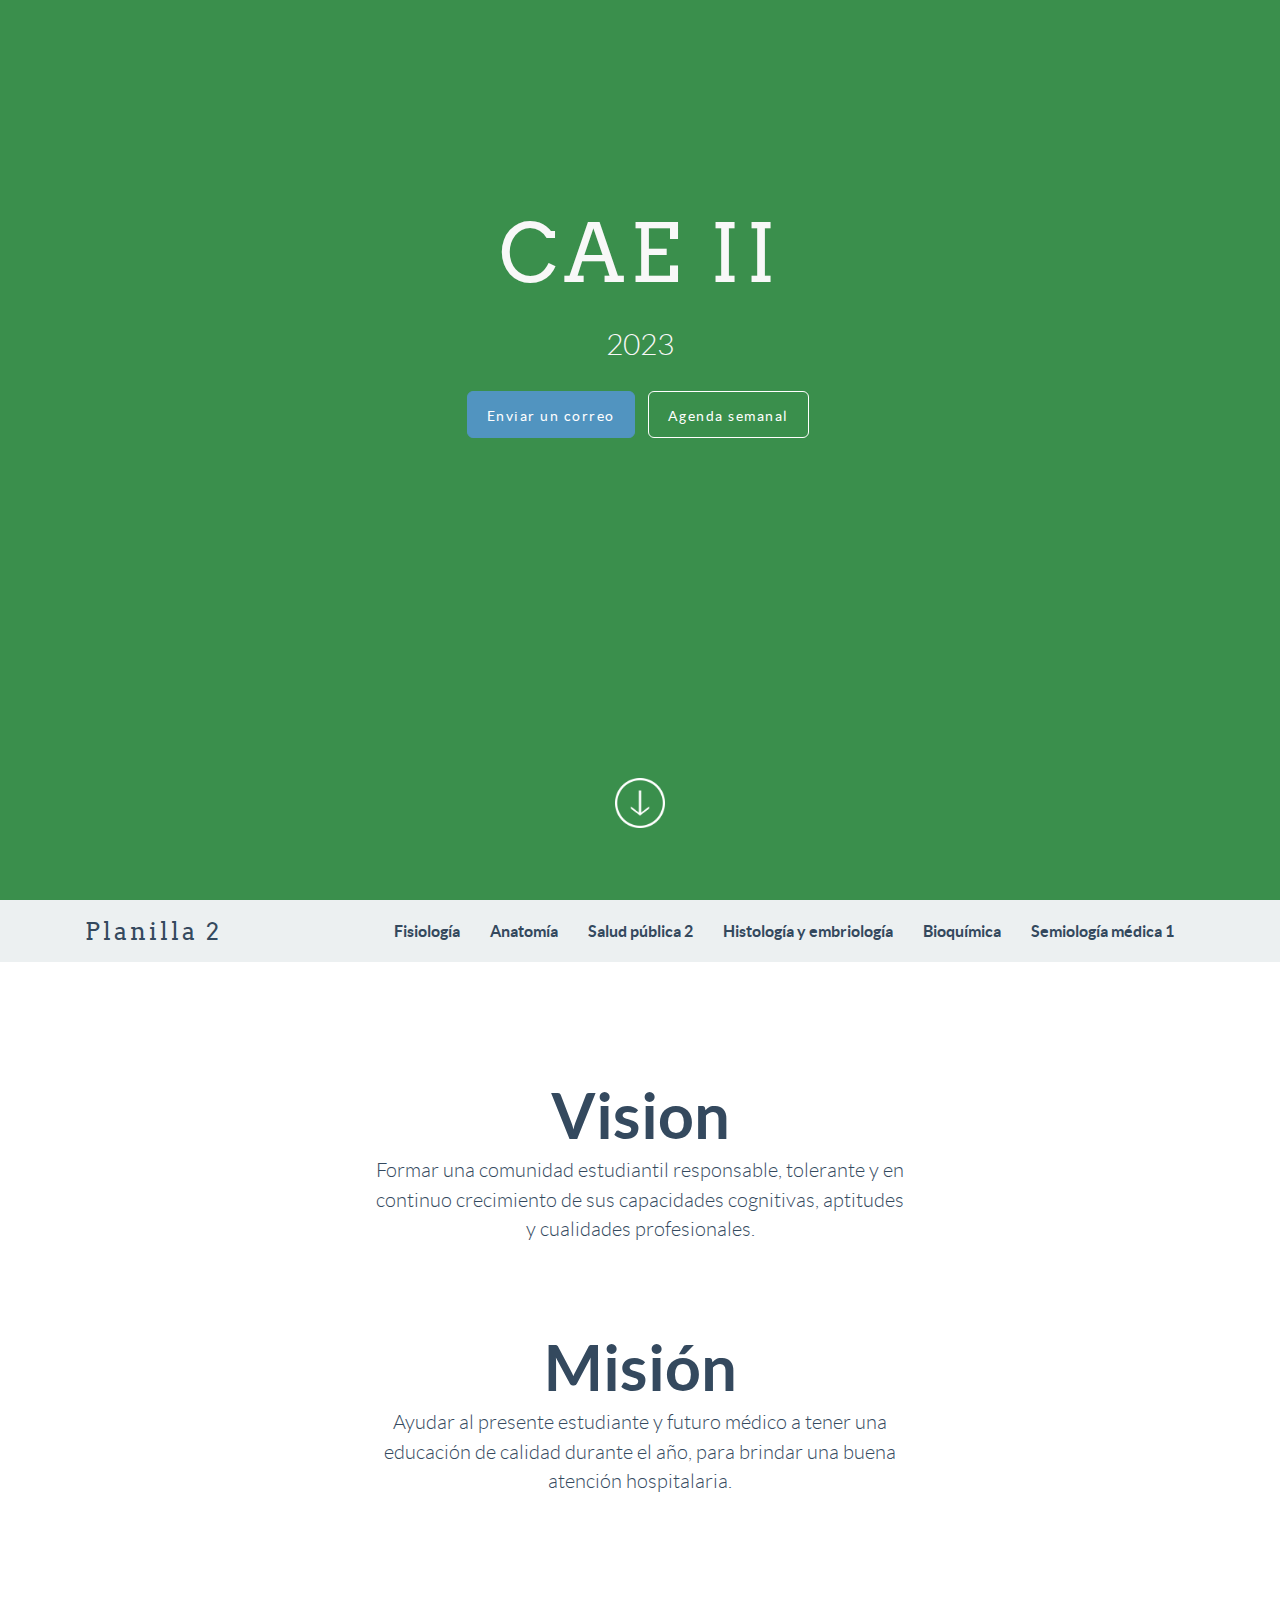
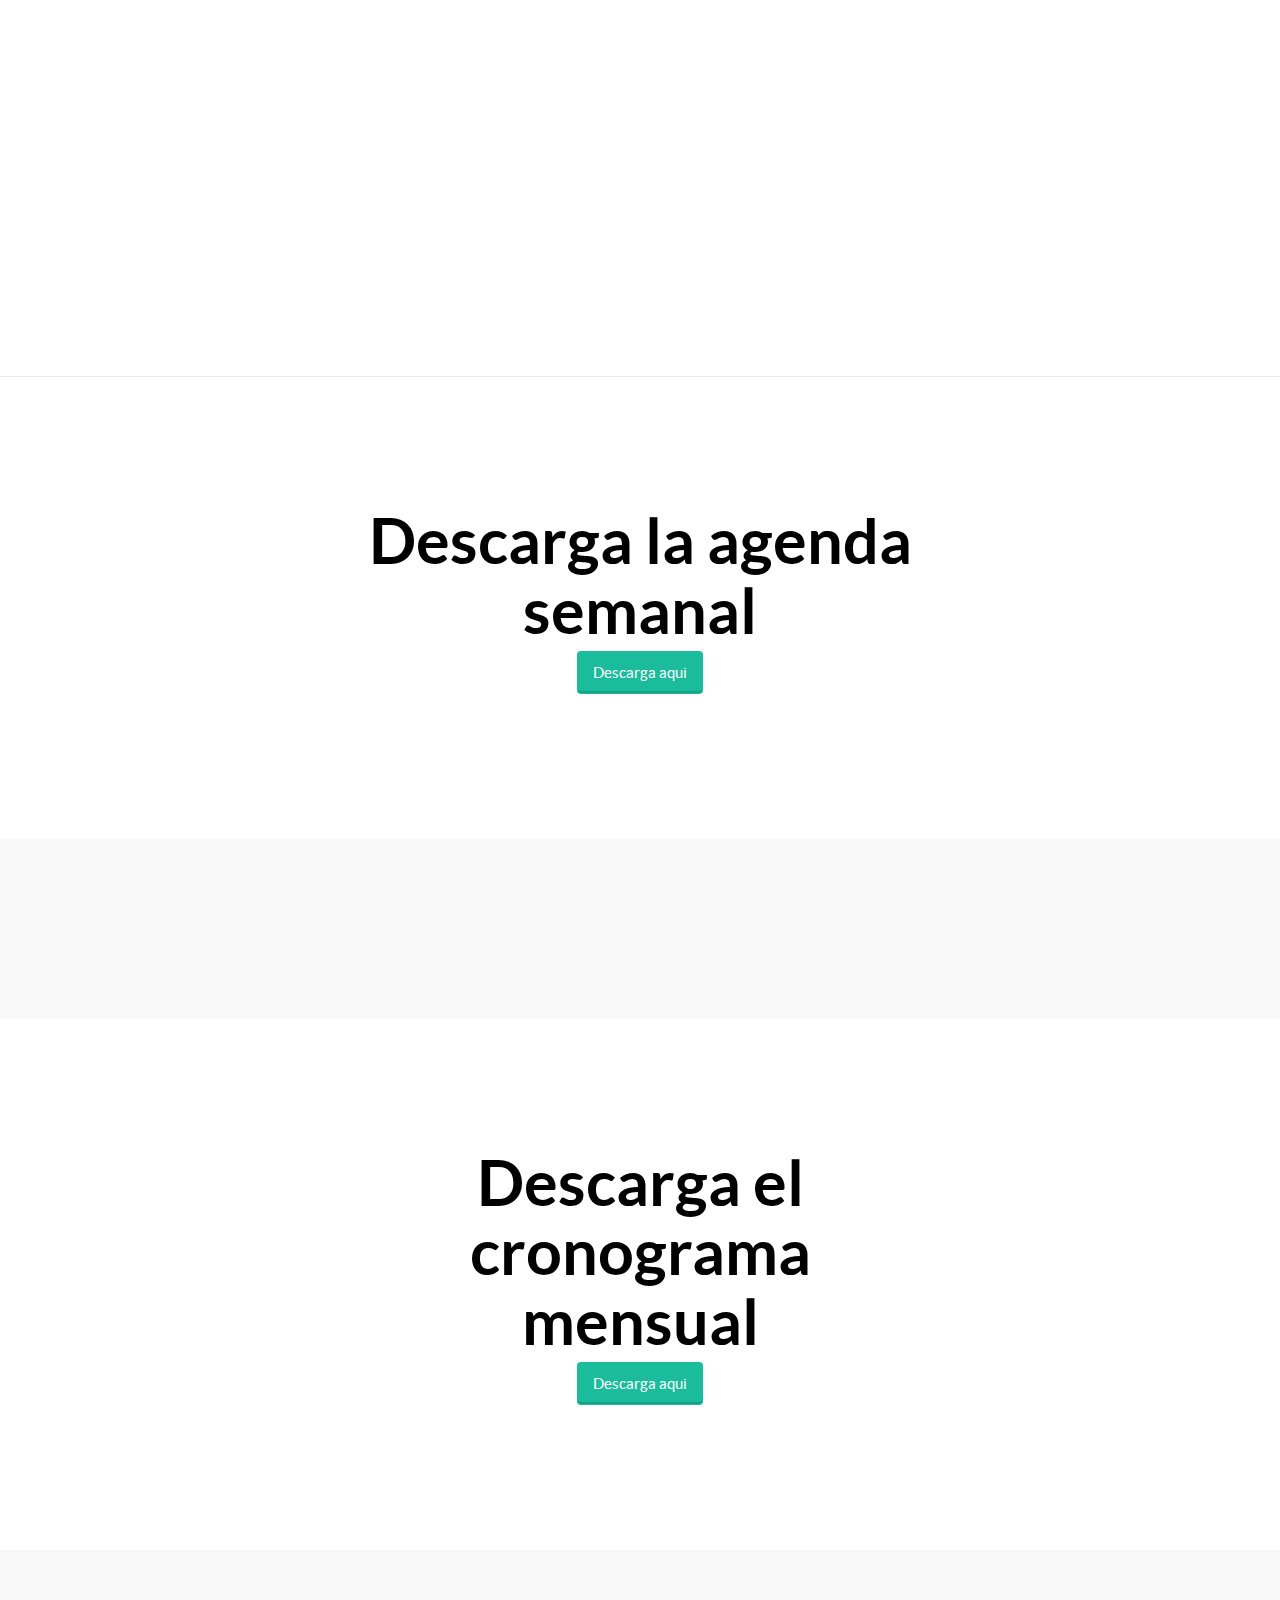
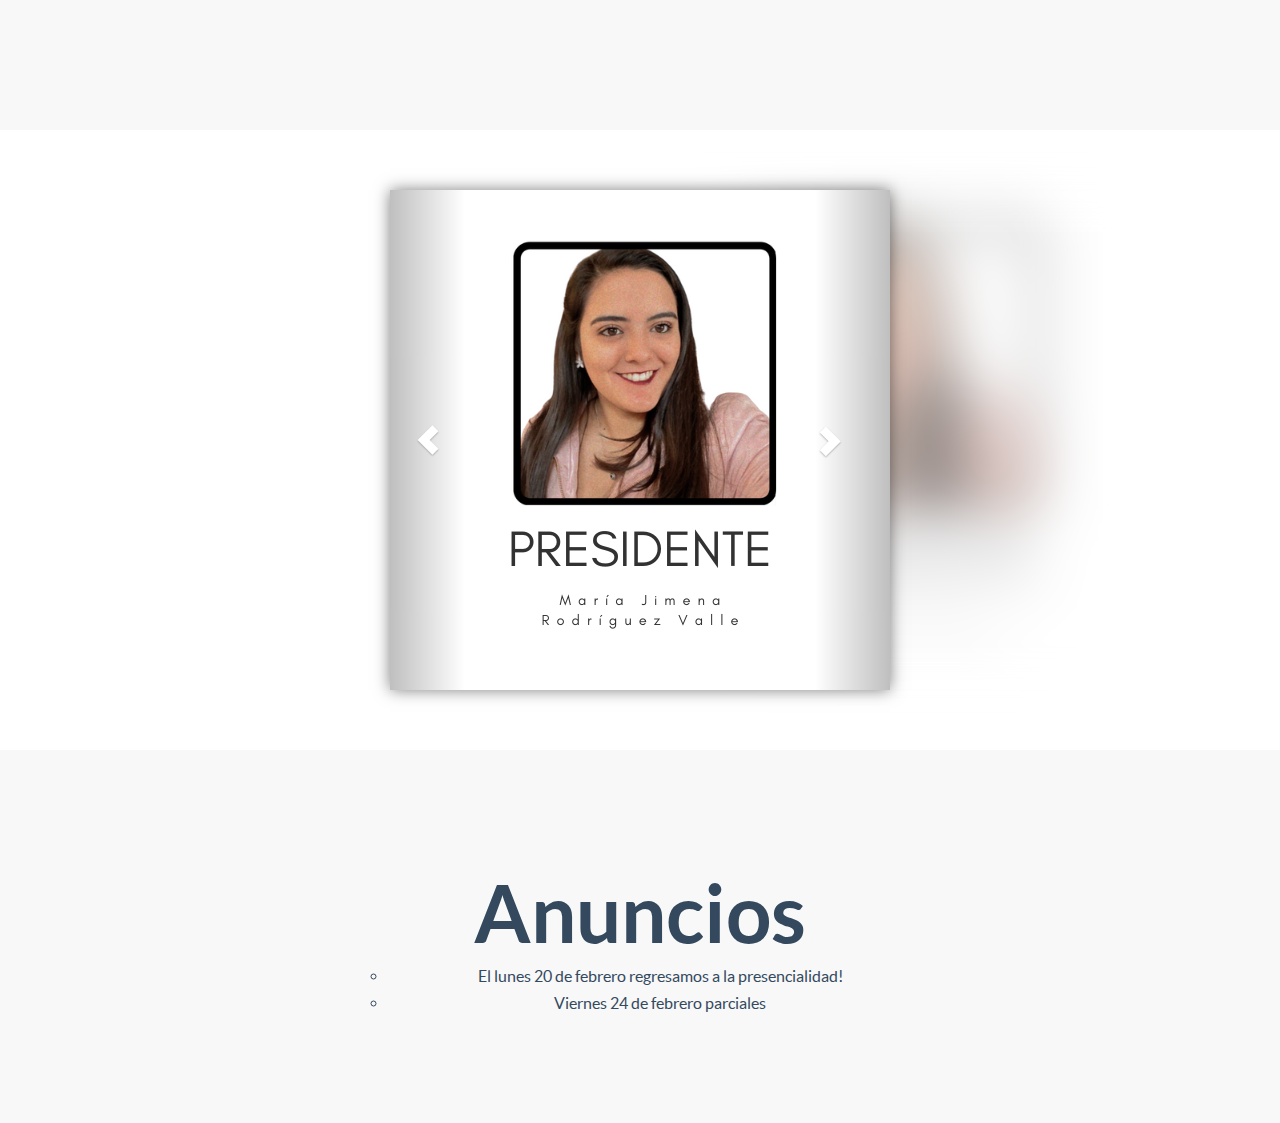
<file: index.html>
<!-- FlatFy Theme - Andrea Galanti /-->
<!doctype html>
<!--[if lt IE 7]> <html class="no-js ie6 oldie" lang="en"> <![endif]-->
<!--[if IE 7]>    <html class="no-js ie7 oldie" lang="en"> <![endif]-->
<!--[if IE 8]>    <html class="no-js ie8 oldie" lang="en"> <![endif]-->
<!--[if IE 9]>    <html class="no-js ie9" lang="en"> <![endif]-->
<!--[if gt IE 9]><!-->
<html> <!--<![endif]-->

<head>
	<meta charset="utf-8">
	<meta name="viewport"
		content="width=device-width, user-scalable=no, initial-scale=1.0, minimum-scale=1.0, maximum-scale=1.0">
	<meta name="description" content="Flatfy Free Flat and Responsive HTML5 Template ">
	<meta name="author" content="">

	<title>Planilla 2 CAE</title>

	<!-- Bootstrap core CSS -->
	<link href="css/bootstrap.min.css" rel="stylesheet">

	<!-- Custom Google Web Font -->
	<link href="font-awesome/css/font-awesome.min.css" rel="stylesheet">
	<link
		href='http://fonts.googleapis.com/css?family=Lato:100,300,400,700,900,100italic,300italic,400italic,700italic,900italic'
		rel='stylesheet' type='text/css'>
	<link href='http://fonts.googleapis.com/css?family=Arvo:400,700' rel='stylesheet' type='text/css'>

	<!-- Custom CSS-->
	<link href="css/general.css" rel="stylesheet">

	<!-- Owl-Carousel -->
	<link href="css/custom.css" rel="stylesheet">
	<link href="css/owl.carousel.css" rel="stylesheet">
	<link href="css/owl.theme.css" rel="stylesheet">
	<link href="css/style.css" rel="stylesheet">
	<link href="css/animate.css" rel="stylesheet">
	<link rel="stylesheet" href="css/carrousel.css">

	<!-- Magnific Popup core CSS file -->
	<link rel="stylesheet" href="css/magnific-popup.css">

	<script src="js/modernizr-2.8.3.min.js"></script> <!-- Modernizr /-->
	<!--[if IE 9]>
		<script src="js/PIE_IE9.js"></script>
	<![endif]-->
	<!--[if lt IE 9]>
		<script src="js/PIE_IE678.js"></script>
	<![endif]-->

	<!--[if lt IE 9]>
		<script src="js/html5shiv.js"></script>
	<![endif]-->

</head>

<body id="home">

	<!-- Preloader -->
	<div id="preloader">
		<div id="status"></div>
	</div>

	<!-- FullScreen -->
	<div class="intro-header">
		<div class="col-xs-12 text-center abcen1">
			<h1 class="h1_home wow fadeIn" data-wow-delay="0.4s">CAE II </h1>
			<h3 class="h3_home wow fadeIn" data-wow-delay="0.6s">2023</h3>
			<ul class="list-inline intro-social-buttons">
				<li><a href="mailto:todossomossegundo2@gmail.com" class="btn  btn-lg mybutton_cyano wow fadeIn"
						data-wow-delay="0.8s"><span class="network-name">Enviar un correo</span></a>
				</li>
				<li id="download"><a href="#downloadlink" class="btn  btn-lg mybutton_standard wow swing wow fadeIn"
						data-wow-delay="1.2s"><span class="network-name">Agenda semanal</span></a>
				</li>
			</ul>
		</div>
		<!-- /.container -->
		<div class="col-xs-12 text-center abcen wow fadeIn">
			<div class="button_down ">
				<a class="imgcircle wow bounceInUp" data-wow-duration="1.5s" href="#whatis"> <img class="img_scroll"
						src="img/icon/circle.png" alt=""> </a>
			</div>
		</div>
	</div>

	<!-- NavBar-->
	<nav class="navbar-default" role="navigation">
		<div class="container">
			<div class="navbar-header">
				<button type="button" class="navbar-toggle" data-toggle="collapse" data-target=".navbar-ex1-collapse">
					<span class="sr-only">Toggle navigation</span>
					<span class="icon-bar"></span>
					<span class="icon-bar"></span>
					<span class="icon-bar"></span>
				</button>
				<a class="navbar-brand" href="#home">Planilla 2</a>
			</div>

			<div class="collapse navbar-collapse navbar-right navbar-ex1-collapse">
				<ul class="nav navbar-nav">


					<li class="menuItem"><a href="cursos/fisiologia.html">Fisiología</a></li>
					<li class="menuItem"><a href="cursos/anatomia.html">Anatomía</a></li>
					<li class="menuItem"><a href="cursos/saludPublica.html">Salud pública 2</a></li>
					<li class="menuItem"><a href="cursos/histologia.html">Histología y embriología</a></li>
					<li class="menuItem"><a href="cursos/bioquimica.html">Bioquímica</a></li>
					<li class="menuItem"><a href="cursos/semiologia.html">Semiología médica 1</a></li>
				</ul>
			</div>

		</div>
	</nav>

	<!-- What is -->
	<div id="whatis" class="content-section-b" style="border-top: 0">
		<div class="container">

			<div class="col-md-6 col-md-offset-3 text-center wrap_title">
				<h2>Vision</h2>
				<p class="lead" style="margin-top:0">Formar una comunidad estudiantil responsable, tolerante y en
					continuo crecimiento de sus capacidades cognitivas, aptitudes y cualidades profesionales.</p>

			</div>

			<div class="col-md-6 col-md-offset-3 text-center wrap_title">
				<h2>Misión</h2>
				<p class="lead" style="margin-top:0">Ayudar al presente estudiante y futuro médico a tener una educación
					de calidad durante el año, para brindar una buena atención hospitalaria. </p>

			</div>


			<div class="row tworow">

				<div class="col-sm-4  wow fadeInDown text-center">
					<img class="rotate" src="img/icon/comunidad.png" style="width: 100px;"
						alt="Generic placeholder image">
					<h3>Comunidad</h3>
					<p class="lead">Trabajamos en equipo para poder solucionar las problematicas presentadas </p>
					<!-- <p><a class="btn btn-embossed btn-primary view" role="button">View Details</a></p> -->
				</div><!-- /.col-lg-4 -->

				<div class="col-sm-4 wow fadeInDown text-center">
					<img class="rotate" src="img/icon/responsabilidad.png" style="width: 100px;"
						alt="Generic placeholder image">
					<h3>Responsabilidad</h3>
					<p class="lead">Cada integrante se enfocará solamente en la función que debe de desembolver de
						manera responsable, por lo que, el desarrollo será mejor. </p>
					<!-- <p><a class="btn btn-embossed btn-primary view" role="button">View Details</a></p> -->
				</div><!-- /.col-lg-4 -->

				<div class="col-sm-4 wow fadeInDown text-center">
					<img class="rotate" src="img/icon/equipo.png" style="width: 100px;" alt="Generic placeholder image">
					<h3>Trabajo en equipo</h3>
					<p class="lead">Trabajamos como una colmena para lograr mayores objetivos en menos tiempo. </p>
					<!-- <p><a class="btn btn-embossed btn-primary view" role="button">View Details</a></p> -->
				</div><!-- /.col-lg-4 -->

			</div><!-- /.row -->
		</div>
	</div>

	<!-- Banner Download -->
	<div id="downloadlink" class="banner">
		<div class="container">
			<div class="row">
				<div class="col-md-6 col-md-offset-3 text-center wrap_title">
					<h2 style="color:black;">Descarga la agenda semanal</h2>
					<p><a href="docs/agendaSemanal.pdf" class="btn btn-embossed btn-primary view" role="button">Descarga
							aqui</a></p>
				</div>
			</div>
		</div>
	</div>

	<!-- Use it -->
	<div id="useit" class="content-section-a">

		<div class="container">

			<div class="row">



			</div>
		</div>
		<!-- /.container -->
	</div>

	<div id="downloadlink" class="banner">
		<div class="container">
			<div class="row">
				<div class="col-md-6 col-md-offset-3 text-center wrap_title">
					<h2 style="color:black;">Descarga el cronograma mensual</h2>
					<p><a href="docs/cronogramaMensual.pdf" class="btn btn-embossed btn-primary view"
							role="button">Descarga aqui</a></p>
				</div>
			</div>
		</div>
	</div>


	<!-- Use it -->
	<div id="useit" class="content-section-a">

		<div class="container">

			<div class="row">



			</div>
		</div>
		<!-- /.container -->
	</div>

	<center>

	<!--Carrousel-->
	<section class="awSlider">
		<div  class="carousel slide" data-ride="carousel">
		  <!-- Indicators -->
		  <ol class="carousel-indicators">
			<li data-target=".carousel" data-slide-to="0" class="active"></li>
			<li data-target=".carousel" data-slide-to="1"></li>
			<li data-target=".carousel" data-slide-to="2"></li>
			<li data-target=".carousel" data-slide-to="3"></li>
		  </ol>
	  
		  <!-- Wrapper for slides -->
		  <div class="carousel-inner" role="listbox">
			<div class="item active">
			  <img src="img/bios/1.png">
			</div>
			<div class="item">
			  <img src="img/bios/2.png">
			</div>
			<div class="item">
				<img src="img/bios/3.png">
			  </div>
			  <div class="item">
				<img src="img/bios/4.png">
			  </div>
			  <div class="item">
				<img src="img/bios/5.png">
			  </div>
			  <div class="item">
				<img src="img/bios/6.png">
			  </div>
			  <div class="item">
				<img src="img/bios/7.png">
			  </div>
			  <div class="item">
				<img src="img/bios/8.png">
			  </div>
			  <div class="item">
				<img src="img/bios/9.png">
			  </div>
			  <div class="item">
				<img src="img/bios/10.png">
			  </div>
			
		  </div>
	  
		  <!-- Controls -->
		  <a class="left carousel-control" href=".carousel" role="button" data-slide="prev">
			<span class="glyphicon glyphicon-chevron-left" aria-hidden="true"></span>
			<span class="sr-only">Geri</span>
		  </a>
		  <a class="right carousel-control" href=".carousel" role="button" data-slide="next">
			<span class="glyphicon glyphicon-chevron-right" aria-hidden="true"></span>
			<span class="sr-only">İleri</span>
		  </a>
		</div>
	  </section>
	<!--Fin del carrousel-->


	</center>

	<!-- Use it -->
	<div id="useit" class="content-section-a">

		<div class="container">

			<div class="row">
				<center>

					<div style="width: 50%;">

						<h1>Anuncios</h1>
						<ul style="list-style-type: circle;">
							<li style="list-style-type: circle;">El lunes 20 de febrero regresamos a la presencialidad!
							</li>
							<li style="list-style-type: circle;">Viernes 24 de febrero parciales</li>
						</ul>
					</div>
				</center>

			</div>
		</div>
		<!-- /.container -->
	</div>








	<!-- JavaScript -->
	<script src="js/jquery-1.10.2.js"></script>
	<script src="js/bootstrap.js"></script>
	<script src="js/owl.carousel.js"></script>
	<script src="js/script.js"></script>
	<script src="js/carrusel.js"></script>
	<!-- StikyMenu -->
	<script src="js/stickUp.min.js"></script>
	<script type="text/javascript">
		jQuery(function ($) {
			$(document).ready(function () {
				$('.navbar-default').stickUp();

			});
		});

	</script>
	<!-- Smoothscroll -->
	<script type="text/javascript" src="js/jquery.corner.js"></script>
	<script src="js/wow.min.js"></script>
	<script>
		new WOW().init();
	</script>
	<script src="js/classie.js"></script>
	<script src="js/uiMorphingButton_inflow.js"></script>
	<!-- Magnific Popup core JS file -->
	<script src="js/jquery.magnific-popup.js"></script>
</body>

</html>
</file>
<file: css/carrousel.css>
section.awSlider .carousel{
    display:table;
    z-index:2;
    -moz-box-shadow: 0 0 4px #444;
      -webkit-box-shadow: 0 0 4px #444;
      box-shadow: 0 0 15px rgba(1,1,1,.5);
  }
  
  section.awSlider{
    margin:30px auto;
    padding:30px;
    position:relative;
    display:table;
    -webkit-touch-callout: none;
    -webkit-user-select: none;
    -khtml-user-select: none;
    -moz-user-select: none;
    -ms-user-select: none;
    user-select: none;
  }
  
  section.awSlider:hover > img{
    -ms-transform: scale(1.2);
    -webkit-transform: scale(1.2);
    transform: scale(1.2);
    opacity:1;
  }
  
  section.awSlider img{
     pointer-events: none;
  }
  
  section.awSlider > img{
    position:absolute;
    top:30px;
    z-index:1;
    transition:all .3s;
    filter: blur(1.8vw);
    -webkit-filter: blur(2vw);
    -moz-filter: blur(2vw); 
    -o-filter: blur(2vw); 
    -ms-filter: blur(2vw);
    -ms-transform: scale(1.1);
    -webkit-transform: scale(1.1);
    transform: scale(1.1);
    opacity:.5;
  }
</file>
<file: css/general.css>
/*
Theme: Flatfy Theme
Author: Andrea Galanti
Bootstrap Version 
Build: 1.0
http://www.andreagalanti.it
*/

/*General */

body, html {
	height: 100%;
	width: 100%;
	overflow-x:hidden;
}

::-moz-selection{background:#1abc9c;color:white}

::selection{background:#1abc9c;color:white}

.abcen{position: absolute;bottom: 8%;}

.abcen1{position: absolute;top: 20%;}

.content-section-c {
	border-top: 1px solid #32465A;
	border-bottom: 1px solid #32465A;
	background-color: #34495e;
	padding: 90px 0;
}

.descp{
	margin: 0;
	padding: 0;
	line-height: 40px !important;
}

.glyphicon {
	margin-right: 10px;
}

.lead2 {
margin-bottom: 30px;
margin-top: 20px;
font-size: 18px;
line-height: 1.46428571;
font-weight: 300;
}

.lead3 {
margin-bottom: 0px;
margin-top: 0px;
font-size: 16px;
color: #8D8D8D;
line-height: 1.46428571;
font-weight: 300;
}

.float {
-webkit-animation-name: floatingx;
-webkit-animation-duration: 4s;
-webkit-animation-iteration-count: infinite;
-webkit-animation-timing-function: ease-in-out;
-moz-animation-name: floating;
-moz-animation-duration: 4s;
-moz-animation-iteration-count: infinite;
-moz-animation-timing-function: ease-in-out;
}

.phone-image {
max-width: 250px;
margin: auto;
}

.h1_home{
	font-size: 80px;
	font-family: arvo;
	font-weight: 300;
	letter-spacing: 6px;
}

.h3_home{font-weight: 300;}

/*own carousel */

#owl-demo .item{
  margin: 3px;
}
#owl-demo .item img{
  display: block;
  width: 100%;
  height: auto;
}

#owl-demo-1 .item{
  margin: 3px;
}
#owl-demo-1 .item img{
  display: block;
  width: 100%;
  height: auto;
}

/*magnific */
.mfp-bg {
background: #000000 !important;
opacity: 0.95 !important;
filter: alpha(opacity=95) !important;
}

.item .img-responsive {cursor:url(../img/cross.png),auto;}

/* Preloader */
#preloader {
	position: fixed;
	top:0;
	left:0;
	right:0;
	bottom:0;
	background-color:#fff; /* change if the mask should have another color then white */
	z-index:99; /* makes sure it stays on top */
}

#status {
	width:200px;
	height:200px;
	position:absolute;
	left:50%; /* centers the loading animation horizontally one the screen */
	top:50%; /* centers the loading animation vertically one the screen */
	background-image:url(../img/status.gif); /* path to your loading animation */
	background-repeat:no-repeat;
	background-position:center;
	margin:-100px 0 0 -100px; /* is width and height divided by two */
}


/* Button */ 
.mybutton_standard {
	border: 1px solid #fff;
	color: #fff;
}

.mybutton_cyano{
	border: 1px solid #4A90BE;
	color: #fff;
	background-color:#4A90BE;
}

.mybutton_cyano:hover{
	border: 1px solid #4A90BE;
	color: #4A90BE !important;
	background: rgba(204, 204, 204, 0);
}

.button_down img {
width: 50px;
	
}
.btn-primary {
	border-color: rgba(52, 73, 94, 0);
}

.tworow{margin-top: 90px;}

.social {
	font-size: 30px;
	text-decoration: none;
	list-style-type: none;
	color: #1abc9c; 
}

.social > a:hover {
	color: #1abc9c; 
}

.box-icon {
	height: 150px;
	width: 150px;
	-moz-border-radius: 35px;
	border-radius: 100%;
	padding: 47px 10px;
	background-color: #f0f1ec;
	color: #034b81;
	text-align: center;
	-webkit-transition: all 0.3s;
	-moz-transition: all 0.3s;
	transition: all 0.3s;
	margin-right: 15px;
}

.box-icon:hover {
	background-color: #1abc9c;
	color: #fff;
}

.owl-theme .owl-controls .owl-page span {
background: #1abc9c !important;
}

/* Nav */
.navbar {
	position: relative;
	min-height: 60px;
	margin-bottom: 0; 
	width: 100%;
	z-index: 999;
	border-radius: 0; 
}

.navbar-default {
	position: relative;
	min-height: 60px;
	width: 100%;
	z-index: 999;
	
}

.navbar-default .navbar-nav>li>a {
color: #ffffff;
}

.navbar-default .navbar-nav>li>a:hover {
color: #ECEBEB;
}

.navbar-default .navbar-brand {
color: #ffffff;
}
.navbar-default .navbar-brand:hover {
color: #ECEBEB;
}

.navbar-brand {
	font-family: arvo;
	letter-spacing: 3px;
	font-weight: 400 !important;
}

.lead {
	font-size: 16px;
	font-weight: 400;
}

.intro-header {
	height: 100%; /* Full PAge */
	padding-top: 50px; /* If you're making other pages, make sure there is 50px of padding to make sure the navbar doesn't overlap content! */
	padding-bottom: 50px;
	color: #f8f8f8;
	background: url(../img/intro/usac.png) no-repeat center center;
	background-size: cover;
	text-align: center;
}

.intro-message {
	position: relative;
	padding-top: 12%;
	padding-bottom: 20%;
}

.list-inline {
	margin-top: 30px;
}
.intro-message > h1 {
	margin: 0;
	font-size: 5em;
	font-family: "Lato", "Helvetica Neue", Helvetica, Arial, sans-serif;
	font-weight: 400;
	letter-spacing: 3px;
}

.intro-divider {
	width: 400px;
	border-top: 1px solid #f8f8f8;
	border-bottom: 1px solid rgba(0, 0, 0, 0.2);
}

.intro-message > h3 {
	margin: 0;
	font-size: 2.8em;
	font-family: "Lato", "Helvetica Neue", Helvetica, Arial, sans-serif;
	font-weight: 300;
	letter-spacing: 0px;
	margin-top: 10px;
}


.network-name {
	font-size: 14px;
	font-weight: 400;
	letter-spacing: 1.5px;
}

.content-section-a {
	background-color: #f8f8f8;
	padding: 90px 0; 
}

.content-section-b {
	border-top: 1px solid #e7e7e7;
	border-bottom: 1px solid #e7e7e7;
	padding: 90px 0; 
}

.section-heading {
	margin-bottom: 30px;
}

.section-heading-spacer {
	border-top: 3px solid #e7e7e7;
	width: 200px;
	float: left;
}

.banner {
	padding: 100px 0;
	color: #f8f8f8;
	background: url(../img/intro/semanal.png) no-repeat center center;
	background-size: cover;
}

/* Animate */
.rotate{
    -webkit-transition-duration: 0.8s;
    -moz-transition-duration: 0.8s;
    -o-transition-duration: 0.8s;
    transition-duration: 0.8s;
     
    -webkit-transition-property: -webkit-transform;
    -moz-transition-property: -moz-transform;
    -o-transition-property: -o-transform;
    transition-property: transform;
     
    overflow:hidden;
 
    }  
 
.rotate:hover  
{
    -webkit-transform:rotate(360deg);
    -moz-transform:rotate(360deg);
    -o-transform:rotate(360deg);
}  



/* Style for form modal */
.content-style-form {
	position: relative;
	text-align: left;
}

.content-style-form h2 {
	margin: 0;
	padding: 0.4em 0 0.3em;
	text-align: center;
	font-weight: 300;
	font-size: 3.5em;
}

.content-style-form form {
	padding: 10px 30px;
}

.content-style-form form p {
	margin: 0 0 5px 0;
	font-size: 0.7em;
}

.content-style-form label {
	display: block;
	padding: 10px 0 0;
	color: #34495e;
	text-transform: uppercase;
	letter-spacing: 1px;
	font-weight: bold;
}

.content-style-form input[type="text"],
.content-style-form input[type="password"] {
	padding: 10px;
	width: 100%;
	border: 2px solid #ebd3bd;
	background: transparent;
	color: #b09a86;
	font-weight: 300;
	font-size: 2.2em;
}

.content-style-form input[type="text"]:focus,
.content-style-form input[type="password"]:focus {
	border-color: #e75854;
	color: #e75854;
}

.content-style-form input:focus {
	outline: 0;
}

.content-style-form button {
	display: block;
	margin-top: 2.5em;
	padding: 1.5em;
	width: 100%;
	border: none;
	background: #e75854;
	color: #fff;
	text-transform: uppercase;
	letter-spacing: 1px;
	font-weight: 800;
	font-size: 1.25em;
}

.content-style-form .icon-close {
	top: 0;
	right: 0;
	color: #ebd3bd;
	font-size: 75%;
}

.content-style-form .icon-close:hover {
	color: #e75854;
}

.js .content-style-form-1 h2,
.js .content-style-form-1 p,
.js .content-style-form-1 .icon-close {
	opacity: 0;
	-webkit-transition: opacity 0.2s 0.35s, -webkit-transform 0.2s 0.35s;
	transition: opacity 0.2s 0.35s, transform 0.2s 0.35s;
	-webkit-transform: scale(0.85);
	transform: scale(0.85);
}

.content-style-form-1 p:first-child {
	-webkit-transition-delay: 0.4s;
	transition-delay: 0.4s;
}

.content-style-form-1 p:nth-child(2) {
	-webkit-transition-delay: 0.45s;
	transition-delay: 0.45s;
}

.content-style-form-1 p:nth-child(3) {
	-webkit-transition-delay: 0.5s;
	transition-delay: 0.5s;
}

.morph-button.open .content-style-form-1 h2,
.morph-button.open .content-style-form-1 p,
.morph-button.open .content-style-form-1 .icon-close {
	opacity: 1;
	-webkit-transform: scale(1);
	transform: scale(1);
}

.js .content-style-form-2 h2,
.js .content-style-form-2 p,
.js .content-style-form-2 .icon-close {
	opacity: 0;
	-webkit-transition: opacity 0.2s 0.3s, -webkit-transform 0.2s 0.3s;
	transition: opacity 0.2s 0.3s, transform 0.2s 0.3s;
	-webkit-transform: translateY(50px);
	transform: translateY(50px);
}

.content-style-form-2 p:first-child {
	-webkit-transition-delay: 0.35s;
	transition-delay: 0.35s;
}

.content-style-form-2 p:nth-child(2) {
	-webkit-transition-delay: 0.4s;
	transition-delay: 0.4s;
}

.content-style-form-2 p:nth-child(3) {
	-webkit-transition-delay: 0.45s;
	transition-delay: 0.45s;
}

.content-style-form-2 p:nth-child(4) {
	-webkit-transition-delay: 0.5s;
	transition-delay: 0.5s;
}

.morph-button.open .content-style-form-2 h2,
.morph-button.open .content-style-form-2 p,
.morph-button.open .content-style-form-2 .icon-close {
	opacity: 1;
	-webkit-transform: translateY(0);
	transform: translateY(0);
}

.content-style-form-4 form {
	padding: 30px;
	background: #fff;
	color: #ccb096;
	font-size: 1.5em;
	-webkit-perspective: 1000px;
	perspective: 1000px;
}

.content-style-form-4 input[type="text"] {
	border: none;
	background-color: #f0f0f0;
}

.content-style-form-4 form button {
	background: #34495e;
}

.content-style-form-4 form button:focus,
.content-style-form-4 form button:hover {
	background: #1abc9c;
}

.js .content-style-form-4 p {
	opacity: 0;
	-webkit-transition: opacity 0.3s, -webkit-transform 0.3s;
	transition: opacity 0.3s, transform 0.3s;
	-webkit-transform: rotateX(-45deg);
	transform: rotateX(-45deg);
	-webkit-transform-origin: center top;
	transform-origin: center top;
}

.morph-button.open .content-style-form-4 p {
	opacity: 1;
	-webkit-transition: opacity 0.4s 0.2s, -webkit-transform 0.4s 0.2s;
	transition: opacity 0.4s 0.2s, transform 0.4s 0.2s;
	-webkit-transform: rotateY(0deg);
	transform: rotateY(0deg);
}

.morph-button.open .content-style-form-4 p:nth-child(2) {
	-webkit-transition-delay: 0.35s;
	transition-delay: 0.35s;
}

.content-style-social {
	padding: 30px;
	text-align: left;
}

.morph-button-inflow-2 > button svg {
	display: inline-block;
	padding-right: 10px;
	width: 20px;
	height: 20px;
	vertical-align: -5%;
}

.morph-button-inflow-2 > button svg path {
	fill: #e75854;
}

.content-style-social a {
	display: block;
	padding: 0.5em 0;
	color: #67c2d4;
	vertical-align: middle;
	text-transform: uppercase;
	letter-spacing: 1px;
	font-weight: 700;
	font-size: 0.8em;
	line-height: 32px;
}

.js .content-style-social a {
	-webkit-transition: -webkit-transform 0.3s;
	transition: transform 0.3s;
	-webkit-transform: translateX(100%);
	transform: translateX(100%);
}

.content-style-social a:hover {
	color: #e75854;
}

.content-style-social a:hover svg path {
	fill: #e75854;
}

.content-style-social a svg {
	display: inline-block;
	padding-right: 10px;
	vertical-align: middle;
	-webkit-backface-visibility: hidden;
}

.morph-button-inflow.open .content-style-social a {
	-webkit-transform: translateX(0);
	transform: translateX(0);	
}

.morph-button-inflow.open .content-style-social a:nth-child(2) {
	-webkit-transition-delay: 0.05s;
	transition-delay: 0.05s;
}

.morph-button-inflow.open .content-style-social a:nth-child(3) {
	-webkit-transition-delay: 0.1s;
	transition-delay: 0.1s;
}

/* Morph Button: Default Styles */

.morph-button {
	position: relative;
	display: block;
	margin: 0 auto;
}

.morph-button > button {
	position: relative;
	padding: 0 1em;
	border: none;
	background-color: #e85657;
	color: #f9f6e5;
	text-transform: uppercase;
	letter-spacing: 1px;
	font-weight: 700;
	line-height: 80px;
	overflow: hidden;
}

.morph-button.open > button {
	pointer-events: none;
}

.morph-content {
	pointer-events: none;
}

.morph-button.open .morph-content {
	pointer-events: auto;
}

/* Common styles for overlay and modal type (fixed morph) */
.morph-button-fixed,
.morph-button-fixed .morph-content {
	width: 300px;
	height: 80px;
}

.morph-button-fixed > button {
	z-index: 1000;
	width: 100%;
	height: 100%;
	-webkit-transition: opacity 0.1s 0.5s;
	transition: opacity 0.1s 0.5s;
}

.morph-button-fixed.open > button {
	opacity: 0;
	-webkit-transition: opacity 0.1s;
	transition: opacity 0.1s;
}

.morph-button-fixed .morph-content {
	position: fixed;
	z-index: 900;
	opacity: 0;
	-webkit-transition: opacity 0.3s 0.5s, width 0.4s 0.1s, height 0.4s 0.1s, top 0.4s 0.1s, left 0.4s 0.1s, margin 0.4s 0.1s;
	transition: opacity 0.3s 0.5s, width 0.4s 0.1s, height 0.4s 0.1s, top 0.4s 0.1s, left 0.4s 0.1s, margin 0.4s 0.1s;
}

.morph-button-fixed.open .morph-content {
	opacity: 1;
}

.morph-button-fixed .morph-content > div {
	visibility: hidden;
	height: 0;
	opacity: 0;
	-webkit-transition: opacity 0.1s, visibility 0s 0.1s, height 0s 0.1s;
	transition: opacity 0.1s, visibility 0s 0.1s, height 0s 0.1s;
}

.morph-button-fixed.open .morph-content > div {
	visibility: visible;
	height: auto;
	opacity: 1;
	-webkit-transition: opacity 0.3s 0.5s;
	transition: opacity 0.3s 0.5s;
}

.morph-button-fixed.active > button {
	z-index: 2000;
}

.morph-button-fixed.active .morph-content {
	z-index: 1900;
}

/* Transitions for overlay button and sidebar button */
.morph-button-overlay .morph-content,
.morph-button-sidebar .morph-content {
	-webkit-transition: opacity 0.3s 0.5s, width 0.4s 0.1s, height 0.4s 0.1s, top 0.4s 0.1s, left 0.4s 0.1s;
	transition: opacity 0.3s 0.5s, width 0.4s 0.1s, height 0.4s 0.1s, top 0.4s 0.1s, left 0.4s 0.1s;
}

.morph-button-overlay.open .morph-content,
.morph-button-sidebar.open .morph-content {
	-webkit-transition: width 0.4s 0.1s, height 0.4s 0.1s, top 0.4s 0.1s, left 0.4s 0.1s;
	transition: width 0.4s 0.1s, height 0.4s 0.1s, top 0.4s 0.1s, left 0.4s 0.1s;	
}

/* Morph Button Style: Overlay */
.morph-button.morph-button-overlay {
	margin: 50px auto;
}

.morph-button-overlay .morph-content {
	overflow: hidden;
	background: #e85657;
}

.morph-button-overlay.open .morph-content {
	top: 0 !important;
	left: 0 !important;
	width: 100%;
	height: 100%;
}

/* Morph Button Style: Modal */
.morph-button-modal::before {
	position: fixed;
	top: 0;
	left: 0;
	z-index: 800;
	width: 100%;
	height: 100%;
	background: rgba(0,0,0,0.5);
	content: '';
	opacity: 0;
	-webkit-transition: opacity 0.5s;
	transition: opacity 0.5s;
	pointer-events: none;
}

.morph-button-modal.open::before {
	opacity: 1;
	pointer-events: auto;
}

.morph-button-modal.active::before {
	z-index: 1800;
}

.morph-button-modal .morph-content {
	overflow: hidden;
	-webkit-transition: opacity 0.3s 0.5s, width 0.4s 0.1s, height 0.4s 0.1s, top 0.4s 0.1s, left 0.4s 0.1s, margin 0.4s 0.1s;
	transition: opacity 0.3s 0.5s, width 0.4s 0.1s, height 0.4s 0.1s, top 0.4s 0.1s, left 0.4s 0.1s, margin 0.4s 0.1s;
}

.morph-button-modal.open .morph-content {
	top: 50% !important;
	left: 50% !important;
	margin: -210px 0 0 -300px;
	width: 600px;
	height: 420px;
	-webkit-transition: width 0.4s 0.1s, height 0.4s 0.1s, top 0.4s 0.1s, left 0.4s 0.1s, margin 0.4s 0.1s;
	transition: width 0.4s 0.1s, height 0.4s 0.1s, top 0.4s 0.1s, left 0.4s 0.1s, margin 0.4s 0.1s;
}

/* Colors and sizes for individual modals */
.morph-button.morph-button-modal-1 {
	float: left;
}

.morph-button.morph-button-modal-2,
.morph-button.morph-button-modal-3 {
	display: inline-block;
	margin: 10px 15px;
}

.morph-button-modal-1 > button,
.morph-button-modal-1 .morph-content {
	background-color: #553445;
}

.morph-button-modal-2 > button,
.morph-button-modal-2 .morph-content,
.morph-button-modal-3 > button,
.morph-button-modal-3 .morph-content {
	background-color: #fef0e3;
	color: #e75854;
}

.morph-button-modal-4 {
	display: inline-block;
}

.morph-button-modal-4 > button,
.morph-button-modal-4 .morph-content {
	background-color: #faf1e0;
	color: #553445;
}

.morph-button-modal-4 > button span,
.morph-button-modal-4 .morph-clone {
	padding-left: 10px;
	color: #286f81;
}

.morph-button-modal-4 .morph-clone {
	position: absolute;
	right: 34px;
	bottom: 30px;
	z-index: 100;
	letter-spacing: 1px;
	font-weight: 700;
	-webkit-transition: bottom 0.4s 0.1s, right 0.4s 0.1s;
	transition: bottom 0.4s 0.1s, right 0.4s 0.1s;
}

.morph-button-modal-4.open .morph-clone,
.no-js .morph-button-modal-4 .morph-clone {
	right: 10px;
	bottom: 10px;
}

.morph-button-modal-1::before {
	background: rgba(240,221,204,0.7);
}

.morph-button-modal-2.open .morph-content {
	margin: -210px 0 0 -170px;
	width: 340px;
	height: 420px;
}

.morph-button-modal-3.open .morph-content {
	margin: -255px 0 0 -210px;
	width: 420px;
	height: 510px;
}

.morph-button-modal-3.open .morph-content > div {
	height: 420px;
}

.morph-button-modal-2.open .morph-content > div,
.morph-button-modal-3.open .morph-content > div {
 	-webkit-transition: opacity 0.3s 0.3s;
	transition: opacity 0.3s 0.3s;
}

.morph-button-modal-4.open .morph-content {
	margin: -200px 0 0 -320px;
	width: 640px;
	height: 400px;
}

/* Morph Button Style: In the content flow */
.morph-button-inflow {
	overflow: hidden;
	max-width: 100%;
	height: 70px;
}

.morph-button-inflow > button {
	width: 100%;
	line-height: 70px;
}

.morph-button-inflow .morph-content {
	position: absolute;
	top: 0;
	left: 0;
	width: 100%;
}

.morph-button-inflow .morph-content .morph-clone {
	padding: 0;
	font-weight: 700;
	font-size: 1.5em;
	line-height: 70px;
}

/* Colors and sizes for individual in flow buttons */
.morph-button-inflow-1 {
	width: 600px;
	margin: 2em auto;
	-webkit-transition: height 0.5s cubic-bezier(0.7,0,0.3,1);
	transition: height 0.5s cubic-bezier(0.7,0,0.3,1);
}

.morph-button-inflow-1 > button span {
	visibility: hidden;
}

.morph-button-inflow-1 .morph-content .morph-clone {
	color: #FFFFFF;
	background: #1abc9c;
}

.morph-button-inflow-2 {
	position: absolute;
	top: 50%;
	left: 50%;
	width: 220px;
	background-color: #fef0e3;
	-webkit-transition: height 0.3s, width 0.3s, -webkit-transform 0.3s;
	transition: height 0.3s, width 0.3s, transform 0.3s;
	-webkit-transform: translateX(-50%) translateY(-50%);
	transform: translateX(-50%) translateY(-50%);
}

.morph-button-inflow-2 > button {
	position: absolute;
	top: 0;
	left: 0;
	width: 100%;
	height: 100%;
	background-color: transparent;
	color: #e75854;
	-webkit-transition: -webkit-transform 0.3s;
	transition: transform 0.3s;
}

.morph-button-inflow-2.open > button {
	-webkit-transform: translateX(-100%);
	transform: translateX(-100%);
}

.morph-button-inflow-2 .morph-content {
	width: 260px;
	height: 200px;
}

.morph-button-inflow-2.open {
	width: 260px;
}

/* Morph Button Style: Sidebar */
.morph-button-sidebar,
.morph-button-sidebar .morph-content {
	width: 60px;
	height: 60px;
}

.morph-button-sidebar {
	position: fixed;
	bottom: 50px;
	left: 50px;
}

.morph-button-sidebar > button {
	line-height: 60px;
	font-size: 1.6em;
	padding: 0;
}

.morph-button-sidebar .morph-content {
	background: #e85657;
}

.morph-button-sidebar.open .morph-content {
	top: 0 !important;
	left: 0 !important;
	width: 300px;
	height: 100%;
	overflow: hidden;
	-webkit-backface-visibility: hidden;
}

/* Let's add some nice easing for all cases */
.morph-button .morph-content,
.morph-button.open .morph-content,
.morph-button-modal-4 .morph-clone {
	-webkit-transition-timing-function: cubic-bezier(0.7,0,0.3,1);
	transition-timing-function: cubic-bezier(0.7,0,0.3,1);
}

/* Helper classes */
.noscroll {
	overflow: hidden;
}

.morph-button-overlay.scroll .morph-content {
	overflow-y: scroll;
}

.morph-button-sidebar.scroll .morph-content {
	overflow: auto;
}

/* No JS fallback: let's hide the button and show the content */
.no-js .morph-button > button {
	display: none;
}

.no-js .morph-button {
	margin: 10px 0;
	float: none;
}

.no-js .morph-button,
.no-js .morph-button .morph-content,
.no-js .morph-button .morph-content > div {
	position: relative;
	width: auto;
	height: auto;
	opacity: 1;
	visibility: visible;
	top: auto;
	left: auto;
	-webkit-transform: none;
	transform: none;
	pointer-events: auto;
}

.no-js .morph-button .morph-content .icon-close {
	display: none;
}

.no-js .morph-button-sidebar {
	width: 300px;
	position: fixed;
	top: 0;
	left: 0;
	margin: 0;
	height: 100%;
	background: #e85657;
	overflow: auto;
}

.no-transition {
	-webkit-transition: none !important;
	transition: none !important;
}

/* Media Queries */
/* Media queries!
-------------------------------------------------------------------------------*/

/* 960 Screens */
@media only screen and (min-width: 960px) and (max-width: 1250px) {
	
}
@media only screen and (min-width: 768px) and (max-width: 820px) {
	
}
/* Tablet */
@media only screen and (min-width: 768px) and (max-width: 959px) {
	
		h1, .h1 {
			font-size: 50px;
		}
		
		h3, .h3 {
			font-size: 20px;
		}
		
}


/* All Mobile Sizes (devices and browser) */
	@media only screen and (max-width: 767px) {
		.intro-header {
			height: 100%;
			padding-top: 50px;
			padding-bottom: 50px;
			color: #f8f8f8;
		    background-image: none; 
			background-size: cover;
			text-align: center;
			background-color: #34495e;
		}
		
		h1, .h1 {
			font-size: 50px;
		}
		
		h3, .h3 {
			font-size: 20px;
		}
		#gallery1{display:none}
		
		.button_down {display:none}
		
		
	}

/* Mobile Landscape */
@media only screen and (min-width: 480px) and (max-width: 767px) { 
	
	
	
}

/* Mobile Portrait */
@media only screen and (max-width: 479px) {
	
	
}
@media screen and (max-width: 600px) {
	.morph-button-modal.open .morph-content {
		top: 0% !important;
		left: 0% !important;
		margin: 0;
		width: 100%;
		height: 100%;
		overflow-y: scroll;
		-webkit-transition: width 0.4s 0.1s, height 0.4s 0.1s, top 0.4s 0.1s, left 0.4s 0.1s;
		transition: width 0.4s 0.1s, height 0.4s 0.1s, top 0.4s 0.1s, left 0.4s 0.1s;
	}
}

@media screen and (max-width: 400px) {
	.morph-button-fixed,
	.morph-button-fixed .morph-content {
		width: 200px;
		height: 80px;
	}

	.morph-button-fixed > button {
		font-size: 75%;
	}

	.morph-button-sidebar > button {
		font-size: 1.6em;
	}

	.morph-button-inflow .morph-content .morph-clone {
		font-size: 0.9em;
	}

	.morph-button-modal-4,
	.morph-button-modal-4 .morph-content {
		width: 220px;
		height: 120px;
	}

	.morph-button-modal-4 > button {
		font-size: 100%;
		line-height: 50px;
	}

	.morph-button-modal-4 > button span {
		display: block;
	}

	.morph-button-modal-4 .morph-clone {
		right: 83px;
		bottom: 26px;
	}

	.morph-button-sidebar,
	.morph-button-sidebar .morph-content {
		width: 100% !important;
		height: 60px !important;
	}

	.morph-button-sidebar {
		bottom: 0px;
		left: 0px;
	}

	.morph-button-sidebar.open .morph-content {
		height: 100% !important;
	}
}

@media (max-width: 1199px) {
	ul.banner-social-buttons {
		float: left;
		margin-top: 15px;
	}	
}

@media (max-width: 767px) {
	.banner h2 {
		margin: 0;
		text-shadow: 2px 2px 3px rgba(0, 0, 0, 0.6);
		font-size: 3em;
	}

	ul.banner-social-buttons > li {
		display: block;
		margin-bottom: 20px;
		padding: 0;
	}

	ul.banner-social-buttons > li:last-child {
		margin-bottom: 0;
	}	
}

footer {
	background-color: #f8f8f8;
	padding: 50px 0;
}

p.copyright {
	margin: 15px 0 0;
}

@media (max-width: 767px) {
	.intro-message {
		padding-bottom: 15%;
	}

	.intro-message > h1 {
		font-size: 3em;
	}

	ul.intro-social-buttons > li {
		display: block;
		margin-bottom: 20px;
		padding: 0;
	}

	ul.intro-social-buttons > li:last-child {
		margin-bottom: 0;
	}

	.intro-divider {
		width: 100%;
	}
}


@media screen and (max-width: 770px) {
	.mockup-left {
		float: none;
		margin: 0 auto 20px;
	}

	.mockup-right {
		
	}

	.joiner {
		display: block;
	}
}

@media screen and (max-width: 400px) {
	.mockup-content > span:nth-last-child(2) {
		width: calc(100% - 210px);
	}
}

@media screen and (max-width: 25em) {

	.codrops-icon span {
		display: none;
	}

}
</file>
<file: css/custom.css>
/* Owl Carousel Bootstrap Custom CSS */

/* Header Navigation */
#top-nav{
	border-bottom: 1px solid #e1e6dd;
	background: #FFF;
	-webkit-transform: translateZ(0)

}
#top-nav.navbar{
	margin-bottom: 0px;

}
#top-nav.navbar .nav{
	margin: 8px 0px;
}
	
#top-nav.navbar .nav > li > a {
	padding: 6px 12px;
	margin: 0px;
	text-transform: uppercase;
	font-weight: 400;

	-webkit-transition: background-color 200ms ease;
	-moz-transition: background-color 200ms ease;
	-o-transition: background-color 200ms ease;
	transition: background-color 200ms ease;
}
#top-nav.navbar .nav > li > a.download{
	-webkit-border-radius: 3px;
	-moz-border-radius: 3px;
	border-radius: 3px;
}

#top-nav.navbar .nav > li > a.download-on{
	background-color: #ff8a3c;
	color: #ffffff;
}
#top-nav.navbar .nav > li > a.download-on:hover{
	color: #ffffff;
	background-color: #ff7920;
}
.btn-navbar span.icon-bar{
	margin-top: 0px;
}

/* Header  */

#header{
	background: #f1f1f1;
	padding: 100px 0 100px;
}
#header h1{
	color: #7fc242;
	margin-bottom: 10px;
	margin-top: 40px;
}
#header h3{
	margin-bottom: 30px;
	width: 400px;
}
#header .btn-success {
	padding: 15px 30px;
	margin-bottom: 5px;
}
#header .logo{
	display: block;
	margin-top:60px;
	float: right
}
img.arrow-down{
	margin: 0 auto;
	display: block;
}
h1{
	margin-top: 80px;
}

pre.pre-show{
	margin: 40px 0px;

}
.tab-content pre.pre-show{
	margin: 0px 0px 0px 0px;
}
.nav-tabs{
	margin-top: 20px;
	margin-bottom: 0px;
	
}
.tab-content{
	border-left: 1px solid #ddd;
	border-right: 1px solid #ddd;
	border-bottom: 1px solid #ddd;
	-webkit-border-radius: 0px 0px 4px 4px;
	-moz-border-radius: 0px 0px 4px 4px;
	border-radius: 0px 0px 4px 4px;
	
}
/* Content */
.table th, .table td {
padding: 8px 12px;
}

.wrap_title{margin-bottom: 30px;}

/*  Owl */
#owl-demo .item{
	margin: 4px;
}
#owl-demo .item img{
	display: block;
	width: 100%;
	height: auto;
}
/* Footer */

#footer{
	padding: 20px 0px;
	background: #f3f3f3;
	text-align: center
}
.twitter-share-button{
	top: 4px;
	position: relative;
}

/* Demo Slides */

#owl-example .item{
	padding: 30px 0px;
	margin: 10px;
	color: #FFF;
	-webkit-border-radius: 3px;
	-moz-border-radius: 3px;
	border-radius: 3px;
	text-align: center;
}
#owl-example .item img{
	width: auto;
	margin: 0 auto;
	display: block;
}
#owl-example .item h3{
	font-size: 28px;
	font-weight: 300;
	margin: 25px 0 0;
}
#owl-example .item h4{
	margin: 5px 0 0;
	font-size: 18px;
}
.item h1{
	margin: inherit;
}

.orange{
	background: #ff8a3c;
}
.darkCyan{
	background: #42bdc2;
}
.forestGreen{
	background: #7fc242;
}
.yellow {
	background: #ffd800;
}
.dodgerBlue {
	background: #388bd1;
}
.skyBlue {
	background: #a1def8;
}
.zombieGreen {
	background: #3fbf79;
}
.violet {
	background: #db6ac5;
}
.yellowLight {
	background: #fee664;
}
.steelGray {
	background: #cad3d0;
}

/* More Demo Box */

#example-info h1,
#more h1{
	margin-top: 40px;
}
.demos-row{
	margin-top: 30px;
	margin-bottom: 30px;
}
.demo-page{
	margin-top: 0px;
	margin-bottom: 100px;
}
.demo-box{
	display: block;
	background: #f3f3f3;
	text-align: center;
	font-size: 18px;
	-webkit-border-radius: 3px;
	-moz-border-radius: 3px;
	border-radius: 3px;
}
.demo-box h3{
	padding-bottom:20px;
	margin: 0px;
	color: #869690;
}
.demo-box:hover{
	text-decoration: none;
}
.demo-wrapper{
	padding: 30px 0px 20px 0px;
	padding-left: 30px;
	padding-right: 30px;
}
.demo-slide {
	float: left;
}
.demo-slide .bg{
	background: #aebab6;
	margin-right: 1px;
	height: 100%;
}
.demo-box:hover .demo-slide .bg{
	background: #7fc242;
}
/* Images */
.demo-images .demo-slide{
	height: 40px;
	width: 33.3333333%;
}

/* Full */
.demo-full {
	padding-left: 0px;
	padding-right: 0px;
}
.demo-full .demo-slide{
	height: 40px;
	width: 25%;
}

/* Custom */
.demo-custom .demo-slide{
	height: 40px;
	width: 10%;
}
/* One */
.demo-one .demo-slide{
	height: 40px;
	width: 100%;
}

/* json */

.demo-Json .demo-slide {
	height: 40px;
	width: 20%;
}
.demo-Json-custom .demo-slide{
	height: 40px;
	width: 33.3333333%;
}
/* loading icon */

.demo-lazy .demo-slide{
	height: 40px;
	width: 33.3333333%;
}
.demo-lazy .demo-slide .bg{
background: url('../img/AjaxLoader.gif') no-repeat center center #aebab6;
}

/* Auto Height */
.demo-height .demo-slide{
	height: 40px;
	width: 100%;
}

/* Changelog  */
#changelog{
	margin-bottom: 40px;
}
#changelog .label{
	margin-bottom:10px;
}
#changelog .log{
	margin-bottom: 30px;
	padding-bottom: 30px;
	border-bottom: 1px solid #e1e6dd;
}
/* Faq */
#faq dt {
	line-height: 26px;
}
#faq dd{
	line-height: 22px;
	margin-bottom: 20px;
}



/* Responsive Stuff */


@media (max-width: 979px) {
	.navbar-fixed-top .navbar-inner, .navbar-fixed-bottom .navbar-inner {
	padding: 0px;
	}
	.navbar-fixed-top, .navbar-fixed-bottom {
	position: fixed;
	}
}
@media (max-width: 768px) {
	.navbar.navbar-fixed-top{
		position: static;
	}
	.btn.btn-navbar{
		margin: 9px 20px 9px 8px;
		padding: 10px 10px;
	}
	.nav-collapse .nav > li{
		border-top: 1px solid #e1e6dd;
		text-align: center
	}
	#header .logo{
		margin-top:40px;
		margin: 20px auto 0px;
		float: none;
		height: 150px;
	}
	#header {
		text-align: center;
		padding: 60px 0px 30px;
	}
	#header h1{
		margin: 10px 0;
	}
	#header h3{
	margin-bottom: 10px;
	width: auto;
	padding: 0px 20px;
	}
	h1 {
		font-size: 38px;
		margin: 20px 0;
	}
	h2 {
		font-size: 24px;
	}
	h3 {
		font-size: 20px;
	}
	h4 {
		font-size: 16px;
	}
	h5 {
		font-size: 13px;
	}
	h6 {
		font-size: 12px;
	}

}


@media (max-width: 480px) {
	.navbar-fixed-top, .navbar-fixed-bottom {
	position: static;
	}
	#header {
		text-align: center;
		padding: 20px 0px 20px;
	}
	#header .logo{
		margin-top:0px;
	}

}

/*
NO MORE TABLES!! ;)
*/
@media (max-width: 767px) {

	.hp-table table, .hp-table thead, .hp-table .hp-table tbody, .hp-table th, .hp-table td, .hp-table tr { 
		display: block; 
	}
	.hp-table thead tr { 
		display: none;
	}
	.hp-table tr { border: 0px solid #ccc; margin-bottom: 10px; }
	
	.hp-table td:before { 
		top: 6px;
		left: 6px;
		width: 45%; 
		padding-right: 10px; 
		white-space: nowrap;
	}

	.hp-table td:nth-of-type(2):before { 
		content: "Default:";
		font-weight: bold;
	}
	.hp-table td:nth-of-type(3):before { 
		content: "Type:";
		font-weight: bold;
	}
	.hp-table td:nth-of-type(4):before { 
		content: "Description:";
		font-weight: bold;
	}
}
</file>
<file: css/style.css>
/*
Theme: Flatfy Theme
Author: Andrea Galanti
Bootstrap Version 
Build: 1.0
http://www.andreagalanti.it
*/

@font-face {
  font-family: 'Lato';
  src: url('../fonts/lato/lato-black.eot');
  src: url('../fonts/lato/lato-black.eot?#iefix') format('embedded-opentype'), url('../fonts/lato/lato-black.woff') format('woff'), url('../fonts/lato/lato-black.ttf') format('truetype'), url('../fonts/lato/lato-black.svg#latoblack') format('svg');
  font-weight: 900;
  font-style: normal;
}
@font-face {
  font-family: 'Lato';
  src: url('../fonts/lato/lato-bold.eot');
  src: url('../fonts/lato/lato-bold.eot?#iefix') format('embedded-opentype'), url('../fonts/lato/lato-bold.woff') format('woff'), url('../fonts/lato/lato-bold.ttf') format('truetype'), url('../fonts/lato/lato-bold.svg#latobold') format('svg');
  font-weight: bold;
  font-style: normal;
}
@font-face {
  font-family: 'Lato';
  src: url('../fonts/lato/lato-bolditalic.eot');
  src: url('../fonts/lato/lato-bolditalic.eot?#iefix') format('embedded-opentype'), url('../fonts/lato/lato-bolditalic.woff') format('woff'), url('../fonts/lato/lato-bolditalic.ttf') format('truetype'), url('../fonts/lato/lato-bolditalic.svg#latobold-italic') format('svg');
  font-weight: bold;
  font-style: italic;
}
@font-face {
  font-family: 'Lato';
  src: url('../fonts/lato/lato-italic.eot');
  src: url('../fonts/lato/lato-italic.eot?#iefix') format('embedded-opentype'), url('../fonts/lato/lato-italic.woff') format('woff'), url('../fonts/lato/lato-italic.ttf') format('truetype'), url('../fonts/lato/lato-italic.svg#latoitalic') format('svg');
  font-weight: normal;
  font-style: italic;
}
@font-face {
  font-family: 'Lato';
  src: url('../fonts/lato/lato-light.eot');
  src: url('../fonts/lato/lato-light.eot?#iefix') format('embedded-opentype'), url('../fonts/lato/lato-light.woff') format('woff'), url('../fonts/lato/lato-light.ttf') format('truetype'), url('../fonts/lato/lato-light.svg#latolight') format('svg');
  font-weight: 300;
  font-style: normal;
}
@font-face {
  font-family: 'Lato';
  src: url('../fonts/lato/lato-regular.eot');
  src: url('../fonts/lato/lato-regular.eot?#iefix') format('embedded-opentype'), url('../fonts/lato/lato-regular.woff') format('woff'), url('../fonts/lato/lato-regular.ttf') format('truetype'), url('../fonts/lato/lato-regular.svg#latoregular') format('svg');
  font-weight: normal;
  font-style: normal;
}
@font-face {
  font-family: "Flat-UI-Icons";
  src: url('../fonts/flat-ui-icons-regular.eot');
  src: url('../fonts/flat-ui-icons-regular.eot?#iefix') format('embedded-opentype'), url('../fonts/flat-ui-icons-regular.woff') format('woff'), url('../fonts/flat-ui-icons-regular.ttf') format('truetype'), url('../fonts/flat-ui-icons-regular.svg#flat-ui-icons-regular') format('svg');
  font-weight: normal;
  font-style: normal;
}

/* Use the following CSS code if you want to use data attributes for inserting your icons */
[data-icon]:before {
  font-family: 'Flat-UI-Icons';
  content: attr(data-icon);
  speak: none;
  font-weight: normal;
  font-variant: normal;
  text-transform: none;
  -webkit-font-smoothing: antialiased;
  -moz-osx-font-smoothing: grayscale;
}
/* Use the following CSS code if you want to have a class per icon */
/*
Instead of a list of all class selectors,
you can use the generic selector below, but it's slower:
[class*="fui-"] {
*/
.fui-arrow-right,
.fui-arrow-left,
.fui-cmd,
.fui-check-inverted,
.fui-heart,
.fui-location,
.fui-plus,
.fui-check,
.fui-cross,
.fui-list,
.fui-new,
.fui-video,
.fui-photo,
.fui-volume,
.fui-time,
.fui-eye,
.fui-chat,
.fui-search,
.fui-user,
.fui-mail,
.fui-lock,
.fui-gear,
.fui-radio-unchecked,
.fui-radio-checked,
.fui-checkbox-unchecked,
.fui-checkbox-checked,
.fui-calendar-solid,
.fui-pause,
.fui-play,
.fui-check-inverted-2 {
  display: inline-block;
  font-family: 'Flat-UI-Icons';
  speak: none;
  font-style: normal;
  font-weight: normal;
  font-variant: normal;
  text-transform: none;
  -webkit-font-smoothing: antialiased;
  -moz-osx-font-smoothing: grayscale;
}
.fui-arrow-right:before {
  content: "\e02c";
}
.fui-arrow-left:before {
  content: "\e02d";
}
.fui-cmd:before {
  content: "\e02f";
}
.fui-check-inverted:before {
  content: "\e006";
}
.fui-heart:before {
  content: "\e007";
}
.fui-location:before {
  content: "\e008";
}
.fui-plus:before {
  content: "\e009";
}
.fui-check:before {
  content: "\e00a";
}
.fui-cross:before {
  content: "\e00b";
}
.fui-list:before {
  content: "\e00c";
}
.fui-new:before {
  content: "\e00d";
}
.fui-video:before {
  content: "\e00e";
}
.fui-photo:before {
  content: "\e00f";
}
.fui-volume:before {
  content: "\e010";
}
.fui-time:before {
  content: "\e011";
}
.fui-eye:before {
  content: "\e012";
}
.fui-chat:before {
  content: "\e013";
}
.fui-search:before {
  content: "\e01c";
}
.fui-user:before {
  content: "\e01d";
}
.fui-mail:before {
  content: "\e01e";
}
.fui-lock:before {
  content: "\e01f";
}
.fui-gear:before {
  content: "\e024";
}
.fui-radio-unchecked:before {
  content: "\e02b";
}
.fui-radio-checked:before {
  content: "\e032";
}
.fui-checkbox-unchecked:before {
  content: "\e033";
}
.fui-checkbox-checked:before {
  content: "\e034";
}
.fui-calendar-solid:before {
  content: "\e022";
}
.fui-pause:before {
  content: "\e03b";
}
.fui-play:before {
  content: "\e03c";
}
.fui-check-inverted-2:before {
  content: "\e000";
}
.dropdown-arrow-inverse {
  border-bottom-color: #34495e !important;
  border-top-color: #34495e !important;
}
body {
	height: 100%;
	width: 100%;
  font-family: "Lato", Helvetica, Arial, sans-serif;
  font-size: 16px;
  line-height: 1.72222;
  color: #34495e;
  background-color: #ffffff;
}
a {
  color: #34495e;
  text-decoration: none;
  -webkit-transition: 0.25s;
  transition: 0.25s;
}
a:hover,
a:focus {
  color: #34495e;
  text-decoration: none;
}
a:focus {
  outline: none;
}
.img-rounded {
  border-radius: 6px;
}
.img-thumbnail {
  padding: 4px;
  line-height: 1.72222;
  background-color: #ffffff;
  border: 2px solid #bdc3c7;
  border-radius: 6px;
  -webkit-transition: all 0.25s ease-in-out;
  transition: all 0.25s ease-in-out;
  display: inline-block;
  max-width: 100%;
  height: auto;
}
.img-comment {
  font-size: 15px;
  line-height: 1.2;
  font-style: italic;
  margin: 24px 0;
}
h1,
h2,
h3,
h4,
h5,
h6,
.h1,
.h2,
.h3,
.h4,
.h5,
.h6 {
  font-family: inherit;
  font-weight: 700;
  line-height: 1.1;
  color: inherit;
}
h1 small,
h2 small,
h3 small,
h4 small,
h5 small,
h6 small,
.h1 small,
.h2 small,
.h3 small,
.h4 small,
.h5 small,
.h6 small {
  color: #e7e9ec;
}
h1,
h2,
h3 {
  margin-top: 30px;
  margin-bottom: 5px;
}
h4,
h5,
h6 {
  margin-top: 15px;
  margin-bottom: 15px;
}
h6 {
  font-weight: normal;
}
h1,
.h1 {
  font-size: 80px;
}
h2,
.h2 {
  font-size: 63px;
}
h3,
.h3 {
  font-size: 30px;
}
h4,
.h4 {
  font-size: 20px;
}
p {
  font-size: 16px;
  line-height: 1.72222;
  margin: 0 0 15px;
}
li{list-style-type:none}
.white {color:white}
.hidden { visibility: hidden;}
.lead {
  margin-bottom: 30px;
  margin-top: 20px;
  font-size: 20px;
  line-height: 1.46428571;
  font-weight: 300;
}
@media (min-width: 768px) {
  .lead {
	
  }
}
small,
.small {
  font-size: 83%;
  line-height: 2.067;
}
.text-muted {
  color: #bdc3c7;
}
.text-inverse {
  color: #ffffff;
}
.text-primary {
  color: #1abc9c;
}
a.text-primary:hover {
  color: #15967d;
}
.text-warning {
  color: #f1c40f;
}
a.text-warning:hover {
  color: #c19d0c;
}
.text-danger {
  color: #e74c3c;
}
a.text-danger:hover {
  color: #b93d30;
}
.text-success {
  color: #2ecc71;
}
a.text-success:hover {
  color: #25a35a;
}
.text-info {
  color: #3498db;
}
a.text-info:hover {
  color: #2a7aaf;
}
.bg-primary {
  color: #ffffff;
  background-color: #34495e;
}
a.bg-primary:hover {
  background-color: #222f3d;
}
.bg-success {
  background-color: #dff0d8;
}
a.bg-success:hover {
  background-color: #c1e2b3;
}
.bg-info {
  background-color: #d9edf7;
}
a.bg-info:hover {
  background-color: #afd9ee;
}
.bg-warning {
  background-color: #fcf8e3;
}
a.bg-warning:hover {
  background-color: #f7ecb5;
}
.bg-danger {
  background-color: #f2dede;
}
a.bg-danger:hover {
  background-color: #e4b9b9;
}
.page-header {
  padding-bottom: 14px;
  margin: 60px 0 30px;
  border-bottom: 1px solid #e7e9ec;
}
ul,
ol {
  margin-bottom: 15px;
}
dl {
  margin-bottom: 30px;
}
dt,
dd {
  line-height: 1.72222;
}
@media (min-width: 768px) {
  .dl-horizontal dt {
    width: 160px;
  }
  .dl-horizontal dd {
    margin-left: 180px;
  }
}
abbr[title],
abbr[data-original-title] {
  border-bottom: 1px dotted #bdc3c7;
}
blockquote {
  border-left: 3px solid #e7e9ec;
  padding: 0 0 0 16px;
  margin: 0 0 30px;
}
blockquote p {
  font-size: 20px;
  line-height: 1.55;
  font-weight: normal;
  margin-bottom: .4em;
}
blockquote small,
blockquote .small {
  font-size: 18px;
  line-height: 1.72222;
  font-style: italic;
  color: inherit;
}
blockquote small:before,
blockquote .small:before {
  content: "";
}
blockquote.pull-right {
  padding-right: 16px;
  padding-left: 0;
  border-right: 3px solid #e7e9ec;
  border-left: 0;
}
blockquote.pull-right small:after {
  content: "";
}
address {
  margin-bottom: 30px;
  line-height: 1.72222;
}
code,
kbd,
pre,
samp {
  font-family: Monaco, Menlo, Consolas, "Courier New", monospace;
}
code {
  padding: 2px 6px;
  font-size: 85%;
  color: #c7254e;
  background-color: #f9f2f4;
  border-radius: 4px;
}
kbd {
  padding: 2px 6px;
  font-size: 85%;
  color: #ffffff;
  background-color: #34495e;
  border-radius: 4px;
  box-shadow: none;
}
pre {
  padding: 8px;
  margin: 0 0 15px;
  font-size: 13px;
  line-height: 1.72222;
  color: inherit;
  background-color: #ffffff;
  border: 2px solid #e7e9ec;
  border-radius: 6px;
  white-space: pre;
}
.pre-scrollable {
  max-height: 340px;
}
.thumbnail {
  display: block;
  padding: 4px;
  margin-bottom: 5px;
  line-height: 1.72222;
  background-color: #ffffff;
  border: 2px solid #bdc3c7;
  border-radius: 6px;
  -webkit-transition: all 0.25s ease-in-out;
  transition: all 0.25s ease-in-out;
}
.thumbnail > img,
.thumbnail a > img {
  display: block;
  max-width: 100%;
  height: auto;
  margin-left: auto;
  margin-right: auto;
}
a.thumbnail:hover,
a.thumbnail:focus,
a.thumbnail.active {
  border-color: #16a085;
}
.thumbnail .caption {
  padding: 9px;
  color: #34495e;
}
.btn {

  font-size: 15px;
  font-weight: normal;
  line-height: 1.4;
  border-radius: 4px;
  padding: 10px 15px;
  -webkit-font-smoothing: subpixel-antialiased;
  -webkit-transition: border .25s linear, color .25s linear, background-color .25s linear;
  transition: border .25s linear, color .25s linear, background-color .25s linear;
}
.btn:hover,
.btn:focus {
  outline: none;
  color: #ffffff;
}
.btn:active,
.btn.active {
  outline: none;
  -webkit-box-shadow: none;
  box-shadow: none;
}
.btn.disabled,
.btn[disabled],
fieldset[disabled] .btn {
  background-color: #bdc3c7;
  color: rgba(255, 255, 255, 0.75);
  opacity: 0.7;
  filter: alpha(opacity=70);
}
.btn > [class^="fui-"] {
  margin: 0 1px;
  position: relative;
  line-height: 1;
  top: 1px;
}
.btn-xs.btn > [class^="fui-"] {
  font-size: 11px;
  top: 0;
}
.btn-hg.btn > [class^="fui-"] {
  top: 2px;
}
.btn-default {
  color: #ffffff;
  background-color: #bdc3c7;
}
.btn-default:hover,
.btn-default:focus,
.btn-default:active,
.btn-default.active,
.open .dropdown-toggle.btn-default {
  color: #ffffff;
  background-color: #cacfd2;
  border-color: #cacfd2;
}
.btn-default:active,
.btn-default.active,
.open .dropdown-toggle.btn-default {
  background: #a1a6a9;
  border-color: #a1a6a9;
}
.btn-default.disabled,
.btn-default[disabled],
fieldset[disabled] .btn-default,
.btn-default.disabled:hover,
.btn-default[disabled]:hover,
fieldset[disabled] .btn-default:hover,
.btn-default.disabled:focus,
.btn-default[disabled]:focus,
fieldset[disabled] .btn-default:focus,
.btn-default.disabled:active,
.btn-default[disabled]:active,
fieldset[disabled] .btn-default:active,
.btn-default.disabled.active,
.btn-default[disabled].active,
fieldset[disabled] .btn-default.active {
  background-color: #bdc3c7;
  border-color: #bdc3c7;
}
.btn-primary {
  color: #ffffff;
  background-color: #1abc9c;
}
.btn-primary:hover,
.btn-primary:focus,
.btn-primary:active,
.btn-primary.active,
.open .dropdown-toggle.btn-primary {
  color: #ffffff;
  background-color: #48c9b0;
  border-color: #48c9b0;
}
.btn-primary:active,
.btn-primary.active,
.open .dropdown-toggle.btn-primary {
  background: #16a085;
  border-color: #16a085;
}
.btn-primary.disabled,
.btn-primary[disabled],
fieldset[disabled] .btn-primary,
.btn-primary.disabled:hover,
.btn-primary[disabled]:hover,
fieldset[disabled] .btn-primary:hover,
.btn-primary.disabled:focus,
.btn-primary[disabled]:focus,
fieldset[disabled] .btn-primary:focus,
.btn-primary.disabled:active,
.btn-primary[disabled]:active,
fieldset[disabled] .btn-primary:active,
.btn-primary.disabled.active,
.btn-primary[disabled].active,
fieldset[disabled] .btn-primary.active {
  background-color: #1abc9c;
  border-color: #1abc9c;
}
.btn-info {
  color: #ffffff;
  background-color: #3498db;
}
.btn-info:hover,
.btn-info:focus,
.btn-info:active,
.btn-info.active,
.open .dropdown-toggle.btn-info {
  color: #ffffff;
  background-color: #5dade2;
  border-color: #5dade2;
}
.btn-info:active,
.btn-info.active,
.open .dropdown-toggle.btn-info {
  background: #2c81ba;
  border-color: #2c81ba;
}
.btn-info.disabled,
.btn-info[disabled],
fieldset[disabled] .btn-info,
.btn-info.disabled:hover,
.btn-info[disabled]:hover,
fieldset[disabled] .btn-info:hover,
.btn-info.disabled:focus,
.btn-info[disabled]:focus,
fieldset[disabled] .btn-info:focus,
.btn-info.disabled:active,
.btn-info[disabled]:active,
fieldset[disabled] .btn-info:active,
.btn-info.disabled.active,
.btn-info[disabled].active,
fieldset[disabled] .btn-info.active {
  background-color: #3498db;
  border-color: #3498db;
}
.btn-danger {
  color: #ffffff;
  background-color: #e74c3c;
}
.btn-danger:hover,
.btn-danger:focus,
.btn-danger:active,
.btn-danger.active,
.open .dropdown-toggle.btn-danger {
  color: #ffffff;
  background-color: #ec7063;
  border-color: #ec7063;
}
.btn-danger:active,
.btn-danger.active,
.open .dropdown-toggle.btn-danger {
  background: #c44133;
  border-color: #c44133;
}
.btn-danger.disabled,
.btn-danger[disabled],
fieldset[disabled] .btn-danger,
.btn-danger.disabled:hover,
.btn-danger[disabled]:hover,
fieldset[disabled] .btn-danger:hover,
.btn-danger.disabled:focus,
.btn-danger[disabled]:focus,
fieldset[disabled] .btn-danger:focus,
.btn-danger.disabled:active,
.btn-danger[disabled]:active,
fieldset[disabled] .btn-danger:active,
.btn-danger.disabled.active,
.btn-danger[disabled].active,
fieldset[disabled] .btn-danger.active {
  background-color: #e74c3c;
  border-color: #e74c3c;
}
.btn-success {
  color: #ffffff;
  background-color: #2ecc71;
}
.btn-success:hover,
.btn-success:focus,
.btn-success:active,
.btn-success.active,
.open .dropdown-toggle.btn-success {
  color: #ffffff;
  background-color: #58d68d;
  border-color: #58d68d;
}
.btn-success:active,
.btn-success.active,
.open .dropdown-toggle.btn-success {
  background: #27ad60;
  border-color: #27ad60;
}
.btn-success.disabled,
.btn-success[disabled],
fieldset[disabled] .btn-success,
.btn-success.disabled:hover,
.btn-success[disabled]:hover,
fieldset[disabled] .btn-success:hover,
.btn-success.disabled:focus,
.btn-success[disabled]:focus,
fieldset[disabled] .btn-success:focus,
.btn-success.disabled:active,
.btn-success[disabled]:active,
fieldset[disabled] .btn-success:active,
.btn-success.disabled.active,
.btn-success[disabled].active,
fieldset[disabled] .btn-success.active {
  background-color: #2ecc71;
  border-color: #2ecc71;
}
.btn-warning {
  color: #ffffff;
  background-color: #f1c40f;
}
.btn-warning:hover,
.btn-warning:focus,
.btn-warning:active,
.btn-warning.active,
.open .dropdown-toggle.btn-warning {
  color: #ffffff;
  background-color: #f5d313;
  border-color: #f5d313;
}
.btn-warning:active,
.btn-warning.active,
.open .dropdown-toggle.btn-warning {
  background: #cda70d;
  border-color: #cda70d;
}
.btn-warning.disabled,
.btn-warning[disabled],
fieldset[disabled] .btn-warning,
.btn-warning.disabled:hover,
.btn-warning[disabled]:hover,
fieldset[disabled] .btn-warning:hover,
.btn-warning.disabled:focus,
.btn-warning[disabled]:focus,
fieldset[disabled] .btn-warning:focus,
.btn-warning.disabled:active,
.btn-warning[disabled]:active,
fieldset[disabled] .btn-warning:active,
.btn-warning.disabled.active,
.btn-warning[disabled].active,
fieldset[disabled] .btn-warning.active {
  background-color: #f1c40f;
  border-color: #f1c40f;
}
.btn-inverse {
  color: #ffffff;
  background-color: #34495e;
}
.btn-inverse:hover,
.btn-inverse:focus,
.btn-inverse:active,
.btn-inverse.active,
.open .dropdown-toggle.btn-inverse {
  color: #ffffff;
  background-color: #415b76;
  border-color: #415b76;
}
.btn-inverse:active,
.btn-inverse.active,
.open .dropdown-toggle.btn-inverse {
  background: #34495e;
  border-color: #34495e;
}
.btn-inverse.disabled,
.btn-inverse[disabled],
fieldset[disabled] .btn-inverse,
.btn-inverse.disabled:hover,
.btn-inverse[disabled]:hover,
fieldset[disabled] .btn-inverse:hover,
.btn-inverse.disabled:focus,
.btn-inverse[disabled]:focus,
fieldset[disabled] .btn-inverse:focus,
.btn-inverse.disabled:active,
.btn-inverse[disabled]:active,
fieldset[disabled] .btn-inverse:active,
.btn-inverse.disabled.active,
.btn-inverse[disabled].active,
fieldset[disabled] .btn-inverse.active {
  background-color: #34495e;
  border-color: #34495e;
}
.btn-embossed {
  -webkit-box-shadow: inset 0 -2px 0 rgba(0, 0, 0, 0.15);
  box-shadow: inset 0 -2px 0 rgba(0, 0, 0, 0.15);
}
.btn-embossed.active,
.btn-embossed:active {
  -webkit-box-shadow: inset 0 2px 0 rgba(0, 0, 0, 0.15);
  box-shadow: inset 0 2px 0 rgba(0, 0, 0, 0.15);
}
.btn-wide {
  min-width: 140px;
  padding-left: 30px;
  padding-right: 30px;
}
.btn-link {
  color: #16a085;
}
.btn-link:hover,
.btn-link:focus {
  color: #1abc9c;
  text-decoration: underline;
  background-color: transparent;
}
.btn-link[disabled]:hover,
fieldset[disabled] .btn-link:hover,
.btn-link[disabled]:focus,
fieldset[disabled] .btn-link:focus {
  color: #bdc3c7;
  text-decoration: none;
}
.btn-hg {
  padding: 13px 20px;
  font-size: 22px;
  line-height: 1.227;
  border-radius: 6px;
}
.btn-lg {
  padding: 10px 19px;
  font-size: 17px;
  line-height: 1.471;
  border-radius: 6px;
}
.btn-sm {
  padding: 9px 13px;
  font-size: 13px;
  line-height: 1.385;
  border-radius: 4px;
}
.btn-xs {
  padding: 6px 9px;
  font-size: 12px;
  line-height: 1.083;
  border-radius: 3px;
}
.btn-tip {
  font-weight: 300;
  padding-left: 10px;
  font-size: 92%;
}
.btn-block {
  white-space: normal;
}
.btn-default .caret {
  border-top-color: #ffffff;
}
.btn-primary .caret,
.btn-success .caret,
.btn-warning .caret,
.btn-danger .caret,
.btn-info .caret {
  border-top-color: #ffffff;
}
.dropup .btn-default .caret {
  border-bottom-color: #ffffff;
}
.dropup .btn-primary .caret,
.dropup .btn-success .caret,
.dropup .btn-warning .caret,
.dropup .btn-danger .caret,
.dropup .btn-info .caret {
  border-bottom-color: #ffffff;
}
.btn-group-xs > .btn {
  padding: 6px 9px;
  font-size: 12px;
  line-height: 1.083;
  border-radius: 3px;
}
.btn-group-sm > .btn {
  padding: 9px 13px;
  font-size: 13px;
  line-height: 1.385;
  border-radius: 4px;
}
.btn-group-lg > .btn {
  padding: 10px 19px;
  font-size: 17px;
  line-height: 1.471;
  border-radius: 6px;
}
.btn-group-gh > .btn {
  padding: 13px 20px;
  font-size: 22px;
  line-height: 1.227;
  border-radius: 6px;
}
.btn-group > .btn + .btn {
  margin-left: 0;
}
.btn-group > .btn + .dropdown-toggle {
  border-left: 2px solid rgba(52, 73, 94, 0.15);
  padding-left: 12px;
  padding-right: 12px;
}
.btn-group > .btn + .dropdown-toggle .caret {
  margin-left: 3px;
  margin-right: 3px;
}
.btn-group > .btn.btn-gh + .dropdown-toggle .caret {
  margin-left: 7px;
  margin-right: 7px;
}
.btn-group > .btn.btn-sm + .dropdown-toggle .caret {
  margin-left: 0;
  margin-right: 0;
}
.dropdown-toggle .caret {
  margin-left: 8px;
}
.btn-group > .btn,
.btn-group > .dropdown-menu,
.btn-group > .popover {
  font-weight: 400;
}
.btn-group:focus .dropdown-toggle {
  outline: none;
  -webkit-transition: 0.25s;
  transition: 0.25s;
}
.btn-group.open .dropdown-toggle {
  color: rgba(255, 255, 255, 0.75);
  -webkit-box-shadow: none;
  box-shadow: none;
}
.btn-toolbar .btn.active {
  color: #ffffff;
}
.btn-toolbar .btn > [class^="fui-"] {
  font-size: 16px;
  margin: 0 1px;
}
.caret {
  border-width: 8px 6px;
  border-bottom-color: #34495e;
  border-top-color: #34495e;
  border-style: solid;
  border-bottom-style: none;
  -webkit-transition: 0.25s;
  transition: 0.25s;
  -webkit-transform: scale(1.001);
  -ms-transform: scale(1.001);
  transform: scale(1.001);
}
.dropup .caret,
.dropup .btn-lg .caret,
.navbar-fixed-bottom .dropdown .caret {
  border-bottom-width: 8px;
}
.btn-lg .caret {
  border-top-width: 8px;
  border-right-width: 6px;
  border-left-width: 6px;
}
.select {
  display: inline-block;
  margin-bottom: 10px;
}
[class*="span"] > .select[class*="span"] {
  margin-left: 0;
}
.select[class*="span"] .btn {
  width: 100%;
}
.select.select-block {
  display: block;
  float: none;
  margin-left: 0;
  width: auto;
}
.select.select-block:before,
.select.select-block:after {
  content: " ";
  /* 1 */

  display: table;
  /* 2 */

}
.select.select-block:after {
  clear: both;
}
.select.select-block .btn {
  width: 100%;
}
.select.select-block .dropdown-menu {
  width: 100%;
}
.select .btn {
  width: 220px;
}
.select .btn.btn-hg .filter-option {
  left: 20px;
  right: 40px;
  top: 13px;
}
.select .btn.btn-hg .caret {
  right: 20px;
}
.select .btn.btn-lg .filter-option {
  left: 18px;
  right: 38px;
}
.select .btn.btn-sm .filter-option {
  left: 13px;
  right: 33px;
}
.select .btn.btn-sm .caret {
  right: 13px;
}
.select .btn.btn-xs .filter-option {
  left: 13px;
  right: 33px;
  top: 5px;
}
.select .btn.btn-xs .caret {
  right: 13px;
}
.select .btn .filter-option {
  height: 26px;
  left: 13px;
  overflow: hidden;
  position: absolute;
  right: 33px;
  text-align: left;
  top: 10px;
}
.select .btn .caret {
  position: absolute;
  right: 16px;
  top: 50%;
  margin-top: -3px;
}
.select .btn .dropdown-toggle {
  border-radius: 6px;
}
.select .btn .dropdown-menu {
  min-width: 100%;
}
.select .btn .dropdown-menu dt {
  cursor: default;
  display: block;
  padding: 3px 20px;
}
.select .btn .dropdown-menu li:not(.disabled) > a:hover small {
  color: rgba(255, 255, 255, 0.004);
}
.select .btn .dropdown-menu li > a {
  min-height: 20px;
}
.select .btn .dropdown-menu li > a.opt {
  padding-left: 35px;
}
.select .btn .dropdown-menu li small {
  padding-left: .5em;
}
.select .btn .dropdown-menu li > dt small {
  font-weight: normal;
}
.select .btn > .disabled,
.select .btn .dropdown-menu li.disabled > a {
  cursor: default;
}
.select .caret {
  border-bottom-color: #ffffff;
  border-top-color: #ffffff;
}
legend {
  display: block;
  width: 100%;
  padding: 0;
  margin-bottom: 15px;
  font-size: 24px;
  line-height: inherit;
  color: inherit;
  border-bottom: none;
}
textarea {
  font-size: 20px;
  line-height: 24px;
  padding: 5px 11px;
}
input[type="search"] {
  -webkit-appearance: none !important;
}
label {
  font-weight: normal;
  font-size: 15px;
  line-height: 2.4;
}
.form-control:-moz-placeholder {
  color: #b2bcc5;
}
.form-control::-moz-placeholder {
  color: #b2bcc5;
  opacity: 1;
}
.form-control:-ms-input-placeholder {
  color: #b2bcc5;
}
.form-control::-webkit-input-placeholder {
  color: #b2bcc5;
}
.form-control.placeholder {
  color: #b2bcc5;
}
.form-control {
  border: 2px solid #bdc3c7;
  color: #34495e;
  font-family: "Lato", Helvetica, Arial, sans-serif;
  font-size: 15px;
  line-height: 1.467;
  padding: 8px 12px;
  height: 42px;
  -webkit-appearance: none;
  border-radius: 6px;
  -webkit-box-shadow: none;
  box-shadow: none;
  -webkit-transition: border .25s linear, color .25s linear, background-color .25s linear;
  transition: border .25s linear, color .25s linear, background-color .25s linear;
}
.form-group.focus .form-control,
.form-control:focus {
  border-color: #1abc9c;
  outline: 0;
  -webkit-box-shadow: none;
  box-shadow: none;
}
.form-control[disabled],
.form-control[readonly],
fieldset[disabled] .form-control {
  background-color: #f4f6f6;
  border-color: #d5dbdb;
  color: #d5dbdb;
  cursor: default;
  opacity: 0.7;
  filter: alpha(opacity=70);
}
.form-control.flat {
  border-color: transparent;
}
.form-control.flat:hover {
  border-color: #bdc3c7;
}
.form-control.flat:focus {
  border-color: #1abc9c;
}
.input-sm {
  height: 35px;
  padding: 6px 10px;
  font-size: 13px;
  line-height: 1.462;
  border-radius: 6px;
}
select.input-sm {
  height: 35px;
  line-height: 35px;
}
textarea.input-sm,
select[multiple].input-sm {
  height: auto;
}
.input-lg {
  height: 45px;
  padding: 10px 15px;
  font-size: 17px;
  line-height: 1.235;
  border-radius: 6px;
}
select.input-lg {
  height: 45px;
  line-height: 45px;
}
textarea.input-lg,
select[multiple].input-lg {
  height: auto;
}
.input-hg {
  height: 53px;
  padding: 10px 16px;
  font-size: 22px;
  line-height: 1.318;
  border-radius: 6px;
}
select.input-hg {
  height: 53px;
  line-height: 53px;
}
textarea.input-hg,
select[multiple].input-hg {
  height: auto;
}
.has-warning .help-block,
.has-warning .control-label,
.has-warning .radio,
.has-warning .checkbox,
.has-warning .radio-inline,
.has-warning .checkbox-inline {
  color: #f1c40f;
}
.has-warning .form-control {
  color: #f1c40f;
  border-color: #f1c40f;
  -webkit-box-shadow: none;
  box-shadow: none;
}
.has-warning .form-control:-moz-placeholder {
  color: #f1c40f;
}
.has-warning .form-control::-moz-placeholder {
  color: #f1c40f;
  opacity: 1;
}
.has-warning .form-control:-ms-input-placeholder {
  color: #f1c40f;
}
.has-warning .form-control::-webkit-input-placeholder {
  color: #f1c40f;
}
.has-warning .form-control.placeholder {
  color: #f1c40f;
}
.has-warning .form-control:focus {
  border-color: #f1c40f;
  -webkit-box-shadow: none;
  box-shadow: none;
}
.has-warning .input-group-addon {
  color: #f1c40f;
  border-color: #f1c40f;
  background-color: #ffffff;
}
.has-error .help-block,
.has-error .control-label,
.has-error .radio,
.has-error .checkbox,
.has-error .radio-inline,
.has-error .checkbox-inline {
  color: #e74c3c;
}
.has-error .form-control {
  color: #e74c3c;
  border-color: #e74c3c;
  -webkit-box-shadow: none;
  box-shadow: none;
}
.has-error .form-control:-moz-placeholder {
  color: #e74c3c;
}
.has-error .form-control::-moz-placeholder {
  color: #e74c3c;
  opacity: 1;
}
.has-error .form-control:-ms-input-placeholder {
  color: #e74c3c;
}
.has-error .form-control::-webkit-input-placeholder {
  color: #e74c3c;
}
.has-error .form-control.placeholder {
  color: #e74c3c;
}
.has-error .form-control:focus {
  border-color: #e74c3c;
  -webkit-box-shadow: none;
  box-shadow: none;
}
.has-error .input-group-addon {
  color: #e74c3c;
  border-color: #e74c3c;
  background-color: #ffffff;
}
.has-success .help-block,
.has-success .control-label,
.has-success .radio,
.has-success .checkbox,
.has-success .radio-inline,
.has-success .checkbox-inline {
  color: #2ecc71;
}
.has-success .form-control {
  color: #2ecc71;
  border-color: #2ecc71;
  -webkit-box-shadow: none;
  box-shadow: none;
}
.has-success .form-control:-moz-placeholder {
  color: #2ecc71;
}
.has-success .form-control::-moz-placeholder {
  color: #2ecc71;
  opacity: 1;
}
.has-success .form-control:-ms-input-placeholder {
  color: #2ecc71;
}
.has-success .form-control::-webkit-input-placeholder {
  color: #2ecc71;
}
.has-success .form-control.placeholder {
  color: #2ecc71;
}
.has-success .form-control:focus {
  border-color: #2ecc71;
  -webkit-box-shadow: none;
  box-shadow: none;
}
.has-success .input-group-addon {
  color: #2ecc71;
  border-color: #2ecc71;
  background-color: #ffffff;
}
.help-block {
  font-size: 15px;
  margin-bottom: 5px;
  color: inherit;
}
.form-group {
  position: relative;
  margin-bottom: 20px;
}
.form-horizontal .control-label,
.form-horizontal .radio,
.form-horizontal .checkbox,
.form-horizontal .radio-inline,
.form-horizontal .checkbox-inline {
  margin-top: 0;
  margin-bottom: 0;
  padding-top: 6px;
}
.form-horizontal .form-group {
  margin-left: -15px;
  margin-right: -15px;
}
.form-horizontal .form-group:before,
.form-horizontal .form-group:after {
  content: " ";
  /* 1 */

  display: table;
  /* 2 */

}
.form-horizontal .form-group:after {
  clear: both;
}
.form-horizontal .form-control-static {
  padding-top: 6px;
}
.form-group {
  position: relative;
}
.form-control + .input-icon {
  position: absolute;
  top: 2px;
  right: 2px;
  line-height: 37px;
  vertical-align: middle;
  font-size: 20px;
  color: #b2bcc5;
  background-color: #ffffff;
  padding: 0 12px 0 0;
  border-radius: 6px;
}
.input-hg + .input-icon {
  line-height: 49px;
  padding: 0 16px 0 0;
}
.input-lg + .input-icon {
  line-height: 41px;
  padding: 0 15px 0 0;
}
.input-sm + .input-icon {
  font-size: 18px;
  line-height: 30px;
  padding: 0 10px 0 0;
}
.has-success .input-icon {
  color: #2ecc71;
}
.has-warning .input-icon {
  color: #f1c40f;
}
.has-error .input-icon {
  color: #e74c3c;
}
.form-control[disabled] + .input-icon,
.form-control[readonly] + .input-icon,
fieldset[disabled] .form-control + .input-icon,
.form-control.disabled + .input-icon {
  color: #d5dbdb;
  background-color: transparent;
  opacity: 0.7;
  filter: alpha(opacity=70);
}
.input-group-hg > .form-control,
.input-group-hg > .input-group-addon,
.input-group-hg > .input-group-btn > .btn {
  height: 53px;
  padding: 10px 16px;
  font-size: 22px;
  line-height: 1.318;
  border-radius: 6px;
}
select.input-group-hg > .form-control,
select.input-group-hg > .input-group-addon,
select.input-group-hg > .input-group-btn > .btn {
  height: 53px;
  line-height: 53px;
}
textarea.input-group-hg > .form-control,
textarea.input-group-hg > .input-group-addon,
textarea.input-group-hg > .input-group-btn > .btn,
select[multiple].input-group-hg > .form-control,
select[multiple].input-group-hg > .input-group-addon,
select[multiple].input-group-hg > .input-group-btn > .btn {
  height: auto;
}
.input-group-lg > .form-control,
.input-group-lg > .input-group-addon,
.input-group-lg > .input-group-btn > .btn {
  height: 45px;
  padding: 10px 15px;
  font-size: 17px;
  line-height: 1.235;
  border-radius: 6px;
}
select.input-group-lg > .form-control,
select.input-group-lg > .input-group-addon,
select.input-group-lg > .input-group-btn > .btn {
  height: 45px;
  line-height: 45px;
}
textarea.input-group-lg > .form-control,
textarea.input-group-lg > .input-group-addon,
textarea.input-group-lg > .input-group-btn > .btn,
select[multiple].input-group-lg > .form-control,
select[multiple].input-group-lg > .input-group-addon,
select[multiple].input-group-lg > .input-group-btn > .btn {
  height: auto;
}
.input-group-sm > .form-control,
.input-group-sm > .input-group-addon,
.input-group-sm > .input-group-btn > .btn {
  height: 35px;
  padding: 6px 10px;
  font-size: 13px;
  line-height: 1.462;
  border-radius: 6px;
}
select.input-group-sm > .form-control,
select.input-group-sm > .input-group-addon,
select.input-group-sm > .input-group-btn > .btn {
  height: 35px;
  line-height: 35px;
}
textarea.input-group-sm > .form-control,
textarea.input-group-sm > .input-group-addon,
textarea.input-group-sm > .input-group-btn > .btn,
select[multiple].input-group-sm > .form-control,
select[multiple].input-group-sm > .input-group-addon,
select[multiple].input-group-sm > .input-group-btn > .btn {
  height: auto;
}
.input-group-addon {
  padding: 10px 12px;
  font-size: 15px;
  color: #ffffff;
  text-align: center;
  background-color: #bdc3c7;
  border: 1px solid #bdc3c7;
  border-radius: 6px;
  -webkit-transition: border .25s linear, color .25s linear, background-color .25s linear;
  transition: border .25s linear, color .25s linear, background-color .25s linear;
}
.input-group-hg .input-group-addon,
.input-group-lg .input-group-addon,
.input-group-sm .input-group-addon {
  line-height: 1;
}
.input-group .form-control:first-child,
.input-group-addon:first-child,
.input-group-btn:first-child > .btn,
.input-group-btn:first-child > .dropdown-toggle,
.input-group-btn:last-child > .btn:not(:last-child):not(.dropdown-toggle) {
  border-bottom-right-radius: 0;
  border-top-right-radius: 0;
}
.input-group .form-control:last-child,
.input-group-addon:last-child,
.input-group-btn:last-child > .btn,
.input-group-btn:last-child > .dropdown-toggle,
.input-group-btn:first-child > .btn:not(:first-child) {
  border-bottom-left-radius: 0;
  border-top-left-radius: 0;
}
.form-group.focus .input-group-addon,
.input-group.focus .input-group-addon {
  background-color: #1abc9c;
  border-color: #1abc9c;
}
.form-group.focus .input-group-btn > .btn-default + .btn-default,
.input-group.focus .input-group-btn > .btn-default + .btn-default {
  border-left-color: #16a085;
}
.form-group.focus .input-group-btn .btn,
.input-group.focus .input-group-btn .btn {
  border-color: #1abc9c;
  background-color: #ffffff;
  color: #1abc9c;
}
.form-group.focus .input-group-btn .btn-default,
.input-group.focus .input-group-btn .btn-default {
  color: #ffffff;
  background-color: #1abc9c;
}
.form-group.focus .input-group-btn .btn-default:hover,
.input-group.focus .input-group-btn .btn-default:hover,
.form-group.focus .input-group-btn .btn-default:focus,
.input-group.focus .input-group-btn .btn-default:focus,
.form-group.focus .input-group-btn .btn-default:active,
.input-group.focus .input-group-btn .btn-default:active,
.form-group.focus .input-group-btn .btn-default.active,
.input-group.focus .input-group-btn .btn-default.active,
.open .dropdown-toggle.form-group.focus .input-group-btn .btn-default,
.open .dropdown-toggle.input-group.focus .input-group-btn .btn-default {
  color: #ffffff;
  background-color: #48c9b0;
  border-color: #48c9b0;
}
.form-group.focus .input-group-btn .btn-default:active,
.input-group.focus .input-group-btn .btn-default:active,
.form-group.focus .input-group-btn .btn-default.active,
.input-group.focus .input-group-btn .btn-default.active,
.open .dropdown-toggle.form-group.focus .input-group-btn .btn-default,
.open .dropdown-toggle.input-group.focus .input-group-btn .btn-default {
  background: #16a085;
  border-color: #16a085;
}
.form-group.focus .input-group-btn .btn-default.disabled,
.input-group.focus .input-group-btn .btn-default.disabled,
.form-group.focus .input-group-btn .btn-default[disabled],
.input-group.focus .input-group-btn .btn-default[disabled],
fieldset[disabled] .form-group.focus .input-group-btn .btn-default,
fieldset[disabled] .input-group.focus .input-group-btn .btn-default,
.form-group.focus .input-group-btn .btn-default.disabled:hover,
.input-group.focus .input-group-btn .btn-default.disabled:hover,
.form-group.focus .input-group-btn .btn-default[disabled]:hover,
.input-group.focus .input-group-btn .btn-default[disabled]:hover,
fieldset[disabled] .form-group.focus .input-group-btn .btn-default:hover,
fieldset[disabled] .input-group.focus .input-group-btn .btn-default:hover,
.form-group.focus .input-group-btn .btn-default.disabled:focus,
.input-group.focus .input-group-btn .btn-default.disabled:focus,
.form-group.focus .input-group-btn .btn-default[disabled]:focus,
.input-group.focus .input-group-btn .btn-default[disabled]:focus,
fieldset[disabled] .form-group.focus .input-group-btn .btn-default:focus,
fieldset[disabled] .input-group.focus .input-group-btn .btn-default:focus,
.form-group.focus .input-group-btn .btn-default.disabled:active,
.input-group.focus .input-group-btn .btn-default.disabled:active,
.form-group.focus .input-group-btn .btn-default[disabled]:active,
.input-group.focus .input-group-btn .btn-default[disabled]:active,
fieldset[disabled] .form-group.focus .input-group-btn .btn-default:active,
fieldset[disabled] .input-group.focus .input-group-btn .btn-default:active,
.form-group.focus .input-group-btn .btn-default.disabled.active,
.input-group.focus .input-group-btn .btn-default.disabled.active,
.form-group.focus .input-group-btn .btn-default[disabled].active,
.input-group.focus .input-group-btn .btn-default[disabled].active,
fieldset[disabled] .form-group.focus .input-group-btn .btn-default.active,
fieldset[disabled] .input-group.focus .input-group-btn .btn-default.active {
  background-color: #1abc9c;
  border-color: #1abc9c;
}
.input-group-btn .btn {
  background-color: #ffffff;
  border: 2px solid #bdc3c7;
  color: #bdc3c7;
  line-height: 18px;
}
.input-group-btn .btn-default {
  color: #ffffff;
  background-color: #bdc3c7;
}
.input-group-btn .btn-default:hover,
.input-group-btn .btn-default:focus,
.input-group-btn .btn-default:active,
.input-group-btn .btn-default.active,
.open .dropdown-toggle.input-group-btn .btn-default {
  color: #ffffff;
  background-color: #cacfd2;
  border-color: #cacfd2;
}
.input-group-btn .btn-default:active,
.input-group-btn .btn-default.active,
.open .dropdown-toggle.input-group-btn .btn-default {
  background: #a1a6a9;
  border-color: #a1a6a9;
}
.input-group-btn .btn-default.disabled,
.input-group-btn .btn-default[disabled],
fieldset[disabled] .input-group-btn .btn-default,
.input-group-btn .btn-default.disabled:hover,
.input-group-btn .btn-default[disabled]:hover,
fieldset[disabled] .input-group-btn .btn-default:hover,
.input-group-btn .btn-default.disabled:focus,
.input-group-btn .btn-default[disabled]:focus,
fieldset[disabled] .input-group-btn .btn-default:focus,
.input-group-btn .btn-default.disabled:active,
.input-group-btn .btn-default[disabled]:active,
fieldset[disabled] .input-group-btn .btn-default:active,
.input-group-btn .btn-default.disabled.active,
.input-group-btn .btn-default[disabled].active,
fieldset[disabled] .input-group-btn .btn-default.active {
  background-color: #bdc3c7;
  border-color: #bdc3c7;
}
.input-group-hg .input-group-btn .btn {
  line-height: 31px;
}
.input-group-lg .input-group-btn .btn {
  line-height: 21px;
}
.input-group-sm .input-group-btn .btn {
  line-height: 19px;
}
.input-group-btn:first-child > .btn {
  border-right-width: 0;
  margin-right: -2px;
}
.input-group-btn:last-child > .btn {
  border-left-width: 0;
  margin-left: -2px;
}
.input-group-btn > .btn-default + .btn-default {
  border-left: 2px solid #bdc3c7;
}
.input-group-btn > .btn:first-child + .btn .caret {
  margin-left: 0;
}
.input-group-rounded .input-group-btn + .form-control,
.input-group-rounded .input-group-btn:last-child .btn {
  border-bottom-right-radius: 20px;
  border-top-right-radius: 20px;
}
.input-group-hg.input-group-rounded .input-group-btn + .form-control,
.input-group-hg.input-group-rounded .input-group-btn:last-child .btn {
  border-bottom-right-radius: 27px;
  border-top-right-radius: 27px;
}
.input-group-lg.input-group-rounded .input-group-btn + .form-control,
.input-group-lg.input-group-rounded .input-group-btn:last-child .btn {
  border-bottom-right-radius: 25px;
  border-top-right-radius: 25px;
}
.input-group-rounded .form-control:first-child,
.input-group-rounded .input-group-btn:first-child .btn {
  border-bottom-left-radius: 20px;
  border-top-left-radius: 20px;
}
.input-group-hg.input-group-rounded .form-control:first-child,
.input-group-hg.input-group-rounded .input-group-btn:first-child .btn {
  border-bottom-left-radius: 27px;
  border-top-left-radius: 27px;
}
.input-group-lg.input-group-rounded .form-control:first-child,
.input-group-lg.input-group-rounded .input-group-btn:first-child .btn {
  border-bottom-left-radius: 25px;
  border-top-left-radius: 25px;
}
.input-group-rounded .input-group-btn + .form-control {
  padding-left: 0;
}
.checkbox,
.radio {
  margin-bottom: 12px;
  padding-left: 32px;
  position: relative;
  -webkit-transition: color 0.25s linear;
  transition: color 0.25s linear;
  font-size: 14px;
  line-height: 1.5;
}
.checkbox input,
.radio input {
  outline: none !important;
  display: none;
}
.checkbox .icons,
.radio .icons {
  color: #bdc3c7;
  display: block;
  height: 20px;
  left: 0;
  position: absolute;
  top: 0;
  width: 20px;
  text-align: center;
  line-height: 21px;
  font-size: 20px;
  cursor: pointer;
  -webkit-transition: color 0.25s linear;
  transition: color 0.25s linear;
}
.checkbox .icons .first-icon,
.radio .icons .first-icon,
.checkbox .icons .second-icon,
.radio .icons .second-icon {
  display: inline-table;
  position: absolute;
  left: 0;
  top: 0;
  background-color: transparent;
  margin: 0;
  opacity: 1;
  filter: alpha(opacity=100);
}
.checkbox .icons .second-icon,
.radio .icons .second-icon {
  opacity: 0;
  filter: alpha(opacity=0);
}
.checkbox:hover,
.radio:hover {
  -webkit-transition: color 0.25s linear;
  transition: color 0.25s linear;
}
.checkbox:hover .first-icon,
.radio:hover .first-icon {
  opacity: 0;
  filter: alpha(opacity=0);
}
.checkbox:hover .second-icon,
.radio:hover .second-icon {
  opacity: 1;
  filter: alpha(opacity=100);
}
.checkbox.checked,
.radio.checked {
  color: #1abc9c;
}
.checkbox.checked .first-icon,
.radio.checked .first-icon {
  opacity: 0;
  filter: alpha(opacity=0);
}
.checkbox.checked .second-icon,
.radio.checked .second-icon {
  opacity: 1;
  filter: alpha(opacity=100);
  color: #1abc9c;
  -webkit-transition: color 0.25s linear;
  transition: color 0.25s linear;
}
.checkbox.disabled,
.radio.disabled {
  cursor: default;
  color: #e6e8ea;
}
.checkbox.disabled .icons,
.radio.disabled .icons {
  color: #e6e8ea;
}
.checkbox.disabled .first-icon,
.radio.disabled .first-icon {
  opacity: 1;
  filter: alpha(opacity=100);
}
.checkbox.disabled .second-icon,
.radio.disabled .second-icon {
  opacity: 0;
  filter: alpha(opacity=0);
}
.checkbox.disabled.checked .icons,
.radio.disabled.checked .icons {
  color: #e6e8ea;
}
.checkbox.disabled.checked .first-icon,
.radio.disabled.checked .first-icon {
  opacity: 0;
  filter: alpha(opacity=0);
}
.checkbox.disabled.checked .second-icon,
.radio.disabled.checked .second-icon {
  opacity: 1;
  filter: alpha(opacity=100);
  color: #e6e8ea;
}
.checkbox.primary .icons,
.radio.primary .icons {
  color: #34495e;
}
.checkbox.primary.checked,
.radio.primary.checked {
  color: #1abc9c;
}
.checkbox.primary.checked .icons,
.radio.primary.checked .icons {
  color: #1abc9c;
}
.checkbox.primary.disabled,
.radio.primary.disabled {
  cursor: default;
  color: #bdc3c7;
}
.checkbox.primary.disabled .icons,
.radio.primary.disabled .icons {
  color: #bdc3c7;
}
.checkbox.primary.disabled.checked .icons,
.radio.primary.disabled.checked .icons {
  color: #bdc3c7;
}
.radio + .radio,
.checkbox + .checkbox {
  margin-top: 10px;
}
.navbar {
  font-size: 16px;
  min-height: 53px;
  border: none;
  border-radius: 6px;
}
@media (min-width: 768px) {
  .navbar-header {
    float: left;
  }
}
.navbar-collapse {
  box-shadow: none;
  padding-right: 21px;
  padding-left: 21px;
}
@media (min-width: 768px) {
  .navbar-collapse .navbar-nav.navbar-left:first-child {
    margin-left: -21px;
  }
  .navbar-collapse .navbar-nav.navbar-left:first-child > li:first-child a {
    border-bottom-left-radius: 6px;
    border-top-left-radius: 6px;
  }
  .navbar-collapse .navbar-nav.navbar-right:last-child {
    margin-right: -21px;
  }
  .navbar > .container .navbar-collapse .navbar-nav.navbar-right:last-child {
    margin-right: -36px;
  }
  .navbar-collapse .navbar-nav.navbar-right:last-child > .dropdown:last-child > a {
    border-radius: 0 6px 6px 0;
  }
  .navbar-collapse .navbar-form.navbar-right:last-child {
    margin-right: -17px;
  }
  .navbar-fixed-top .navbar-collapse .navbar-form.navbar-right:last-child,
  .navbar-fixed-bottom .navbar-collapse .navbar-form.navbar-right:last-child {
    margin-right: 0;
  }
}
@media (max-width: 767px) {
  .navbar-collapse .navbar-nav.navbar-right:last-child {
    margin-bottom: 3px;
  }
}
.container > .navbar-header,
.container-fluid > .navbar-header,
.container > .navbar-collapse,
.container-fluid > .navbar-collapse {
  margin-right: -21px;
  margin-left: -21px;
}
@media (min-width: 768px) {
  .container > .navbar-header,
  .container-fluid > .navbar-header,
  .container > .navbar-collapse,
  .container-fluid > .navbar-collapse {
    margin-right: 0;
    margin-left: 0;
  }
}
.navbar-static-top {
  z-index: 1000;
  border-width: 0;
  border-radius: 0;
}
.navbar-fixed-top,
.navbar-fixed-bottom {
  z-index: 1030;
  border-radius: 0;
}
.navbar-fixed-top {
  border-width: 0;
}
.navbar-fixed-bottom {
  margin-bottom: 0;
  border-width: 0;
}
.navbar-brand {
  font-size: 24px;
  line-height: 1.042;
  font-weight: 700;
}
.navbar-brand > [class*="fui-"] {
  font-size: 19px;
  line-height: 1.263;
  vertical-align: top;
}
@media (min-width: 768px) {
  .navbar > .container .navbar-brand,
  .navbar > .container-fluid .navbar-brand {
    margin-left: -21px;
  }
}
.navbar-toggle {
  border: none;
  color: #34495e;
  margin: 0 0 0 21px;
  padding: 0 21px;
  height: 53px;
  line-height: 53px;
}
.navbar-toggle:before {
  color: #34495e;
  content: "\e00c";
  font-family: "Flat-UI-Icons";
  font-size: 22px;
  font-style: normal;
  font-weight: normal;
  -webkit-font-smoothing: antialiased;
  -webkit-transition: color 0.25s linear;
  transition: color 0.25s linear;
}
.navbar-toggle:hover,
.navbar-toggle:focus {
  outline: none;
}
.navbar-toggle:hover:before,
.navbar-toggle:focus:before {
  color: #18bc9c;
}
.navbar-toggle .icon-bar {
  display: none;
}
@media (min-width: 768px) {
  .navbar-toggle {
    display: none;
  }
}
.navbar-nav {
  margin: 0;
}
.navbar-nav > li > a {
  font-size: 16px;
  line-height: 23px;
  font-weight: 700;
}
.navbar-nav .dropdown-toggle .caret {
  border-top-color: #16a085;
  border-bottom-color: #16a085;
  border-width: 8px 6px 0;
  margin-left: 12px;
}
.navbar-nav > li > a:hover,
.navbar-nav > li > a:focus,
.navbar-nav .open > a:focus,
.navbar-nav .open > a:hover {
  background-color: transparent;
}
.navbar-nav > li > a:hover .caret,
.navbar-nav > li > a:focus .caret,
.navbar-nav .open > a:focus .caret,
.navbar-nav .open > a:hover .caret {
  border-top-color: #1abc9c;
  border-bottom-color: #1abc9c;
}
.navbar-nav [class^="fui-"] {
  line-height: 20px;
  position: relative;
  top: 1px;
}
.navbar-nav .visible-sm > [class^="fui-"],
.navbar-nav .visible-xs > [class^="fui-"] {
  margin-left: 12px;
}
@media (max-width: 767px) {
  .navbar-nav {
    margin: 0 -21px;
  }
  .navbar-nav .open .dropdown-menu > li > a,
  .navbar-nav .open .dropdown-menu .dropdown-header {
    padding: 7px 15px 7px 31px !important;
  }
  .navbar-nav .open .dropdown-menu > li > a {
    line-height: 23px;
  }
  .navbar-nav > li > a {
    padding-top: 7px;
	padding-bottom: 7px;
	text-align: center;
	line-height: 40px;
  }
}
.navbar-input {
  height: 35px;
  padding: 5px 10px;
  font-size: 13px;
  line-height: 1.4;
  border-radius: 6px;
}
select.navbar-input {
  height: 35px;
  line-height: 35px;
}
textarea.navbar-input,
select[multiple].navbar-input {
  height: auto;
}
.navbar-form {
  -webkit-box-shadow: none;
  box-shadow: none;
  margin-top: 0;
  margin-bottom: 0;
  padding-right: 19px;
  padding-left: 19px;
  padding-top: 9px;
  padding-bottom: 9px;
}
@media (max-width: 767px) {
  .navbar-form .form-group {
    margin-bottom: 5px;
  }
}
@media (max-width: 767px) {
  .navbar-form {
    margin: 3px -21px;
    width: auto;
  }
}
@media (min-width: 768px) {
  .navbar-nav + .navbar-form.navbar-left,
  .navbar-form.navbar-right:last-child {
    width: 260px;
  }
}
.navbar-form .form-control,
.navbar-form .input-group-addon,
.navbar-form .btn {
  height: 35px;
  padding: 5px 10px;
  font-size: 13px;
  line-height: 1.4;
  border-radius: 6px;
}
select.navbar-form .form-control,
select.navbar-form .input-group-addon,
select.navbar-form .btn {
  height: 35px;
  line-height: 35px;
}
textarea.navbar-form .form-control,
textarea.navbar-form .input-group-addon,
textarea.navbar-form .btn,
select[multiple].navbar-form .form-control,
select[multiple].navbar-form .input-group-addon,
select[multiple].navbar-form .btn {
  height: auto;
}
.navbar-form .input-group .form-control:first-child,
.navbar-form .input-group-addon:first-child,
.navbar-form .input-group-btn:first-child > .btn,
.navbar-form .input-group-btn:first-child > .dropdown-toggle,
.navbar-form .input-group-btn:last-child > .btn:not(:last-child):not(.dropdown-toggle) {
  border-bottom-right-radius: 0;
  border-top-right-radius: 0;
}
.navbar-form .input-group .form-control:last-child,
.navbar-form .input-group-addon:last-child,
.navbar-form .input-group-btn:last-child > .btn,
.navbar-form .input-group-btn:last-child > .dropdown-toggle,
.navbar-form .input-group-btn:first-child > .btn:not(:first-child) {
  border-bottom-left-radius: 0;
  border-top-left-radius: 0;
}
.navbar-form .form-control {
  font-size: 15px;
  border-radius: 5px;
  display: table-cell;
}
.navbar-form .form-group + .btn {
  font-size: 15px;
  border-radius: 5px;
  margin-left: 4px;
}
@media (max-width: 767px) {
  .navbar-form .form-group {
    margin-bottom: 0;
  }
  .navbar-form .form-group + .btn {
    margin-top: 9px;
    margin-left: 0;
  }
}
.navbar-nav > li > .dropdown-menu {
  min-width: 100%;
  border-radius: 4px;
}
@media (max-width: 767px) {
  .navbar-nav > li > .dropdown-menu {
    -webkit-transition: all 0s;
    transition: all 0s;
    display: none;
  }
}
@media (max-width: 767px) {
  .navbar-nav > li.open > .dropdown-menu {
    margin-top: 0 !important;
    display: block;
  }
}
.navbar-fixed-bottom .navbar-nav > li > .dropdown-menu {
  border-bottom-right-radius: 4px;
  border-bottom-left-radius: 4px;
}
.navbar-nav > .open > .dropdown-toggle,
.navbar-nav > .open > .dropdown-toggle:focus,
.navbar-nav > .open > .dropdown-toggle:hover {
  background-color: transparent;
}
.navbar-text {
  font-size: 16px;
  line-height: 1.438;
  color: #34495e;
  margin-top: 0;
  margin-bottom: 0;
  padding-top: 15px;
  padding-bottom: 15px;
}
@media (min-width: 768px) {
  .navbar-text {
    margin-left: 21px;
    margin-right: 21px;
  }
  .navbar-text.navbar-right:last-child {
    margin-right: 0;
  }
}
.navbar-btn {
  margin-top: 6px;
  margin-bottom: 6px;
}
.navbar-btn.btn-sm {
  margin-top: 9px;
  margin-bottom: 8px;
}
.navbar-btn.btn-xs {
  margin-top: 14px;
  margin-bottom: 14px;
}
.navbar-unread,
.navbar-new {
  font-family: "Lato", Helvetica, Arial, sans-serif;
  background-color: #1abc9c;
  border-radius: 50%;
  color: #ffffff;
  font-size: 0;
  font-weight: 700;
  height: 6px;
  line-height: 1;
  position: absolute;
  right: 12px;
  text-align: center;
  top: 35%;
  width: 6px;
  z-index: 10;
}
@media (max-width: 768px) {
  .navbar-unread,
  .navbar-new {
    position: static;
    float: right;
    margin: 0 0 0 10px;
  }
}
.active .navbar-unread,
.active .navbar-new {
  background-color: #ffffff;
  display: none;
}
.navbar-new {
  background-color: #e74c3c;
  font-size: 12px;
  height: 18px;
  line-height: 17px;
  margin: -6px -10px;
  min-width: 18px;
  padding: 0 1px;
  width: auto;
  -webkit-font-smoothing: subpixel-antialiased;
}
.navbar-default {
  background-color: #ecf0f1;
}
.navbar-default .navbar-brand {
  color: #34495e;
}
.navbar-default .navbar-brand:hover,
.navbar-default .navbar-brand:focus {
  color: #1abc9c;
  background-color: transparent;
}
.navbar-default .navbar-toggle:before {
  color: #34495e;
}
.navbar-default .navbar-toggle:hover,
.navbar-default .navbar-toggle:focus {
  background-color: transparent;
}
.navbar-default .navbar-toggle:hover:before,
.navbar-default .navbar-toggle:focus:before {
  color: #1abc9c;
}
.navbar-default .navbar-collapse,
.navbar-default .navbar-form {
  border-color: #e5e9ea;
  border-width: 2px;
}
.navbar-default .navbar-nav > li > a {
  color: #34495e;
}
.navbar-default .navbar-nav > li > a:hover,
.navbar-default .navbar-nav > li > a:focus {
  color: #1abc9c;
  background-color: transparent;
}
.navbar-default .navbar-nav > .active > a,
.navbar-default .navbar-nav > .active > a:hover,
.navbar-default .navbar-nav > .active > a:focus {
  color: #1abc9c;
  background-color: transparent;
}
.navbar-default .navbar-nav > .disabled > a,
.navbar-default .navbar-nav > .disabled > a:hover,
.navbar-default .navbar-nav > .disabled > a:focus {
  color: #cccccc;
  background-color: transparent;
}
.navbar-default .navbar-nav > .dropdown > a .caret {
  border-top-color: #34495e;
  border-bottom-color: #34495e;
}
.navbar-default .navbar-nav > .active > a .caret {
  border-top-color: #1abc9c;
  border-bottom-color: #1abc9c;
}
.navbar-default .navbar-nav > .dropdown > a:hover .caret,
.navbar-default .navbar-nav > .dropdown > a:focus .caret {
  border-top-color: #1abc9c;
  border-bottom-color: #1abc9c;
}
.navbar-default .navbar-nav > .open > a,
.navbar-default .navbar-nav > .open > a:hover,
.navbar-default .navbar-nav > .open > a:focus {
  background-color: transparent;
  color: #1abc9c;
}
.navbar-default .navbar-nav > .open > a .caret,
.navbar-default .navbar-nav > .open > a:hover .caret,
.navbar-default .navbar-nav > .open > a:focus .caret {
  border-top-color: #1abc9c;
  border-bottom-color: #1abc9c;
}
@media (max-width: 767px) {
  .navbar-default .navbar-nav .open .dropdown-menu > li > a {
    color: #34495e;
  }
  .navbar-default .navbar-nav .open .dropdown-menu > li > a:hover,
  .navbar-default .navbar-nav .open .dropdown-menu > li > a:focus {
    color: #1abc9c;
    background-color: transparent;
  }
  .navbar-default .navbar-nav .open .dropdown-menu > .active > a,
  .navbar-default .navbar-nav .open .dropdown-menu > .active > a:hover,
  .navbar-default .navbar-nav .open .dropdown-menu > .active > a:focus {
    color: #1abc9c;
    background-color: transparent;
  }
  .navbar-default .navbar-nav .open .dropdown-menu > .disabled > a,
  .navbar-default .navbar-nav .open .dropdown-menu > .disabled > a:hover,
  .navbar-default .navbar-nav .open .dropdown-menu > .disabled > a:focus {
    color: #cccccc;
    background-color: transparent;
  }
}
.navbar-default .navbar-form .form-control {
  border-color: transparent;
}
.navbar-default .navbar-form .form-control:-moz-placeholder {
  color: #aeb6bf;
}
.navbar-default .navbar-form .form-control::-moz-placeholder {
  color: #aeb6bf;
  opacity: 1;
}
.navbar-default .navbar-form .form-control:-ms-input-placeholder {
  color: #aeb6bf;
}
.navbar-default .navbar-form .form-control::-webkit-input-placeholder {
  color: #aeb6bf;
}
.navbar-default .navbar-form .form-control.placeholder {
  color: #aeb6bf;
}
.navbar-default .navbar-form .form-control:focus {
  border-color: #1abc9c;
  color: #1abc9c;
}
.navbar-default .navbar-form .input-group-btn .btn {
  border-color: transparent;
  color: #919ba4;
}
.navbar-default .navbar-form .input-group.focus .form-control,
.navbar-default .navbar-form .input-group.focus .input-group-btn .btn {
  border-color: #1abc9c;
  color: #1abc9c;
}
.navbar-default .navbar-text {
  color: #34495e;
}
.navbar-default .navbar-text a {
  color: #34495e;
}
.navbar-default .navbar-text a:hover,
.navbar-default .navbar-text a:focus {
  color: #1abc9c;
}
.navbar-inverse {
  background-color: #34495e;
}
.navbar-inverse .navbar-brand {
  color: #ffffff;
}
.navbar-inverse .navbar-brand:hover,
.navbar-inverse .navbar-brand:focus {
  color: #1abc9c;
  background-color: transparent;
}
.navbar-inverse .navbar-toggle:before {
  color: #ffffff;
}
.navbar-inverse .navbar-toggle:hover,
.navbar-inverse .navbar-toggle:focus {
  background-color: transparent;
}
.navbar-inverse .navbar-toggle:hover:before,
.navbar-inverse .navbar-toggle:focus:before {
  color: #1abc9c;
}
.navbar-inverse .navbar-collapse {
  border-color: #2f4154;
  border-width: 2px;
}
.navbar-inverse .navbar-nav > li > a {
  color: #ffffff;
}
.navbar-inverse .navbar-nav > li > a:hover,
.navbar-inverse .navbar-nav > li > a:focus {
  color: #1abc9c;
  background-color: transparent;
}
.navbar-inverse .navbar-nav > .active > a,
.navbar-inverse .navbar-nav > .active > a:hover,
.navbar-inverse .navbar-nav > .active > a:focus {
  color: #ffffff;
  background-color: #1abc9c;
}
.navbar-inverse .navbar-nav > .disabled > a,
.navbar-inverse .navbar-nav > .disabled > a:hover,
.navbar-inverse .navbar-nav > .disabled > a:focus {
  color: #444444;
  background-color: transparent;
}
.navbar-inverse .navbar-nav > .dropdown > a:hover .caret,
.navbar-inverse .navbar-nav > .dropdown > a:focus .caret {
  border-top-color: #1abc9c;
  border-bottom-color: #1abc9c;
}
.navbar-inverse .navbar-nav > .open > a,
.navbar-inverse .navbar-nav > .open > a:hover,
.navbar-inverse .navbar-nav > .open > a:focus {
  background-color: #1abc9c;
  color: #ffffff;
  border-left-color: transparent;
}
.navbar-inverse .navbar-nav > .open > a .caret,
.navbar-inverse .navbar-nav > .open > a:hover .caret,
.navbar-inverse .navbar-nav > .open > a:focus .caret {
  border-top-color: #ffffff;
  border-bottom-color: #ffffff;
}
.navbar-inverse .navbar-nav > .dropdown > a .caret {
  border-top-color: #4b6075;
  border-bottom-color: #4b6075;
}
.navbar-inverse .navbar-nav > .open > .dropdown-arrow {
  border-top-color: #34495e;
  border-bottom-color: #34495e;
}
.navbar-inverse .navbar-nav > .open > .dropdown-menu {
  background-color: #34495e;
  padding: 3px 4px;
}
.navbar-inverse .navbar-nav > .open > .dropdown-menu > li > a {
  color: #e1e4e7;
  border-radius: 4px;
  padding: 6px 9px;
}
.navbar-inverse .navbar-nav > .open > .dropdown-menu > li > a:hover,
.navbar-inverse .navbar-nav > .open > .dropdown-menu > li > a:focus {
  color: #ffffff;
  background-color: #1abc9c;
}
.navbar-inverse .navbar-nav > .open > .dropdown-menu > .divider {
  background-color: #2f4154;
  height: 2px;
  margin-left: -4px;
  margin-right: -4px;
}
@media (max-width: 767px) {
  .navbar-inverse .navbar-nav > li > a {
    border-left-width: 0;
  }
  .navbar-inverse .navbar-nav .open .dropdown-menu > li > a {
    color: #ffffff;
  }
  .navbar-inverse .navbar-nav .open .dropdown-menu > li > a:hover,
  .navbar-inverse .navbar-nav .open .dropdown-menu > li > a:focus {
    color: #1abc9c;
    background-color: transparent;
  }
  .navbar-inverse .navbar-nav .open .dropdown-menu > .active > a,
  .navbar-inverse .navbar-nav .open .dropdown-menu > .active > a:hover,
  .navbar-inverse .navbar-nav .open .dropdown-menu > .active > a:focus {
    color: #ffffff;
    background-color: #1abc9c;
  }
  .navbar-inverse .navbar-nav .open .dropdown-menu > .disabled > a,
  .navbar-inverse .navbar-nav .open .dropdown-menu > .disabled > a:hover,
  .navbar-inverse .navbar-nav .open .dropdown-menu > .disabled > a:focus {
    color: #444444;
    background-color: transparent;
  }
  .navbar-inverse .navbar-nav .dropdown-menu .divider {
    background-color: #2f4154;
  }
}
.navbar-inverse .navbar-form .form-control {
  color: #536a81;
  border-color: transparent;
  background-color: #293a4a;
}
.navbar-inverse .navbar-form .form-control:-moz-placeholder {
  color: #536a81;
}
.navbar-inverse .navbar-form .form-control::-moz-placeholder {
  color: #536a81;
  opacity: 1;
}
.navbar-inverse .navbar-form .form-control:-ms-input-placeholder {
  color: #536a81;
}
.navbar-inverse .navbar-form .form-control::-webkit-input-placeholder {
  color: #536a81;
}
.navbar-inverse .navbar-form .form-control.placeholder {
  color: #536a81;
}
.navbar-inverse .navbar-form .form-control:focus {
  border-color: #1abc9c;
  color: #1abc9c;
}
.navbar-inverse .navbar-form .btn {
  color: #ffffff;
  background-color: #1abc9c;
}
.navbar-inverse .navbar-form .btn:hover,
.navbar-inverse .navbar-form .btn:focus,
.navbar-inverse .navbar-form .btn:active,
.navbar-inverse .navbar-form .btn.active,
.open .dropdown-toggle.navbar-inverse .navbar-form .btn {
  color: #ffffff;
  background-color: #48c9b0;
  border-color: #48c9b0;
}
.navbar-inverse .navbar-form .btn:active,
.navbar-inverse .navbar-form .btn.active,
.open .dropdown-toggle.navbar-inverse .navbar-form .btn {
  background: #16a085;
  border-color: #16a085;
}
.navbar-inverse .navbar-form .btn.disabled,
.navbar-inverse .navbar-form .btn[disabled],
fieldset[disabled] .navbar-inverse .navbar-form .btn,
.navbar-inverse .navbar-form .btn.disabled:hover,
.navbar-inverse .navbar-form .btn[disabled]:hover,
fieldset[disabled] .navbar-inverse .navbar-form .btn:hover,
.navbar-inverse .navbar-form .btn.disabled:focus,
.navbar-inverse .navbar-form .btn[disabled]:focus,
fieldset[disabled] .navbar-inverse .navbar-form .btn:focus,
.navbar-inverse .navbar-form .btn.disabled:active,
.navbar-inverse .navbar-form .btn[disabled]:active,
fieldset[disabled] .navbar-inverse .navbar-form .btn:active,
.navbar-inverse .navbar-form .btn.disabled.active,
.navbar-inverse .navbar-form .btn[disabled].active,
fieldset[disabled] .navbar-inverse .navbar-form .btn.active {
  background-color: #1abc9c;
  border-color: #1abc9c;
}
.navbar-inverse .navbar-form .input-group-btn .btn {
  border-color: transparent;
  background-color: #293a4a;
  color: #526a82;
}
.navbar-inverse .navbar-form .input-group.focus .form-control,
.navbar-inverse .navbar-form .input-group.focus .input-group-btn .btn {
  border-color: #1abc9c;
  color: #1abc9c;
}
@media (max-width: 767px) {
  .navbar-inverse .navbar-form {
    border-color: #2f4154;
    border-width: 2px 0;
  }
}
.navbar-inverse .navbar-text {
  color: #ffffff;
}
.navbar-inverse .navbar-text a {
  color: #ffffff;
}
.navbar-inverse .navbar-text a:hover,
.navbar-inverse .navbar-text a:focus {
  color: #1abc9c;
}
.navbar-inverse .navbar-btn {
  color: #ffffff;
  background-color: #1abc9c;
}
.navbar-inverse .navbar-btn:hover,
.navbar-inverse .navbar-btn:focus,
.navbar-inverse .navbar-btn:active,
.navbar-inverse .navbar-btn.active,
.open .dropdown-toggle.navbar-inverse .navbar-btn {
  color: #ffffff;
  background-color: #48c9b0;
  border-color: #48c9b0;
}
.navbar-inverse .navbar-btn:active,
.navbar-inverse .navbar-btn.active,
.open .dropdown-toggle.navbar-inverse .navbar-btn {
  background: #16a085;
  border-color: #16a085;
}
.navbar-inverse .navbar-btn.disabled,
.navbar-inverse .navbar-btn[disabled],
fieldset[disabled] .navbar-inverse .navbar-btn,
.navbar-inverse .navbar-btn.disabled:hover,
.navbar-inverse .navbar-btn[disabled]:hover,
fieldset[disabled] .navbar-inverse .navbar-btn:hover,
.navbar-inverse .navbar-btn.disabled:focus,
.navbar-inverse .navbar-btn[disabled]:focus,
fieldset[disabled] .navbar-inverse .navbar-btn:focus,
.navbar-inverse .navbar-btn.disabled:active,
.navbar-inverse .navbar-btn[disabled]:active,
fieldset[disabled] .navbar-inverse .navbar-btn:active,
.navbar-inverse .navbar-btn.disabled.active,
.navbar-inverse .navbar-btn[disabled].active,
fieldset[disabled] .navbar-inverse .navbar-btn.active {
  background-color: #1abc9c;
  border-color: #1abc9c;
}
@media (min-width: 768px) {
  .navbar-embossed > .navbar-collapse {
    border-radius: 6px;
    -webkit-box-shadow: inset 0 -2px 0 rgba(0, 0, 0, 0.15);
    box-shadow: inset 0 -2px 0 rgba(0, 0, 0, 0.15);
  }
  .navbar-embossed.navbar-inverse .navbar-nav .active > a,
  .navbar-embossed.navbar-inverse .navbar-nav .open > a {
    -webkit-box-shadow: inset 0 -2px 0 rgba(0, 0, 0, 0.15);
    box-shadow: inset 0 -2px 0 rgba(0, 0, 0, 0.15);
  }
}
.navbar-lg {
  min-height: 76px;
}
.navbar-lg .navbar-brand {
  line-height: 1;
  padding-top: 26px;
  padding-bottom: 26px;
}
.navbar-lg .navbar-brand > [class*="fui-"] {
  font-size: 24px;
  line-height: 1;
}
.navbar-lg .navbar-nav > li > a {
  font-size: 15px;
  line-height: 1.6;
}
@media (min-width: 768px) {
  .navbar-lg .navbar-nav > li > a {
    padding-top: 26px;
    padding-bottom: 26px;
  }
}
.navbar-lg .navbar-toggle {
  height: 76px;
  line-height: 76px;
}
.navbar-lg .navbar-form {
  padding-top: 20.5px;
  padding-bottom: 20.5px;
}
.navbar-lg .navbar-text {
  padding-top: 26.5px;
  padding-bottom: 26.5px;
}
.navbar-lg .navbar-btn {
  margin-top: 17.5px;
  margin-bottom: 17.5px;
}
.navbar-lg .navbar-btn.btn-sm {
  margin-top: 20.5px;
  margin-bottom: 20.5px;
}
.navbar-lg .navbar-btn.btn-xs {
  margin-top: 25.5px;
  margin-bottom: 25.5px;
}
.tagsinput {
  background: white;
  border: 2px solid #1abc9c;
  border-radius: 6px;
  height: 100px;
  margin-bottom: 18px;
  padding: 6px 1px 1px 6px;
  overflow-y: auto;
  text-align: left;
}
.tagsinput .tag {
  border-radius: 4px;
  background-color: #1abc9c;
  color: #ffffff;
  font-size: 14px;
  cursor: pointer;
  display: inline-block;
  margin-right: 5px;
  margin-bottom: 5px;
  overflow: hidden;
  line-height: 15px;
  padding: 6px 13px 8px 19px;
  position: relative;
  vertical-align: middle;
  -webkit-transition: 0.25s linear;
  transition: 0.25s linear;
}
.tagsinput .tag:hover {
  background-color: #16a085;
  color: #ffffff;
  padding-left: 12px;
  padding-right: 20px;
}
.tagsinput .tag:hover .tagsinput-remove-link {
  color: #ffffff;
  opacity: 1;
  display: block\9;
}
.tagsinput input {
  background: transparent;
  border: none;
  color: #34495e;
  font-family: "Lato", Helvetica, Arial, sans-serif;
  font-size: 14px;
  margin: 0px;
  padding: 0 0 0 5px;
  outline: none !important;
  margin: 6px 5px 0 0;
  vertical-align: top;
  width: 12px;
}
.tagsinput-remove-link {
  bottom: 0;
  color: #ffffff;
  cursor: pointer;
  font-size: 12px;
  opacity: 0;
  padding: 7px 7px 5px 0;
  position: absolute;
  right: 0;
  text-align: right;
  text-decoration: none;
  top: 0;
  width: 100%;
  z-index: 2;
  display: none\9;
}
.tagsinput-remove-link:before {
  color: #ffffff;
  content: "\e00b";
  font-family: "Flat-UI-Icons";
}
.tagsinput-add-container {
  vertical-align: middle;
  display: inline-block;
}
.tagsinput-add {
  background-color: #d6dbdf;
  border-radius: 3px;
  color: #ffffff;
  cursor: pointer;
  display: inline-block;
  font-size: 14px;
  line-height: 1;
  margin-bottom: 5px;
  padding: 7px 9px;
  vertical-align: top;
  -webkit-transition: 0.25s linear;
  transition: 0.25s linear;
}
.tagsinput-add:hover {
  background-color: #1abc9c;
}
.tagsinput-add:before {
  content: "\e009";
  font-family: "Flat-UI-Icons";
}
.tags_clear {
  clear: both;
  width: 100%;
  height: 0px;
}
.not_valid {
  background: #fbd8db !important;
  color: #90111a !important;
  margin-left: 5px !important;
}
.twitter-typeahead {
  width: 100%;
}
.twitter-typeahead .tt-query,
.twitter-typeahead .tt-hint {
  border: 2px solid #bdc3c7;
  color: #34495e;
  font-family: "Lato", Helvetica, Arial, sans-serif;
  font-size: 15px;
  line-height: 1.467;
  padding: 8px 12px;
  height: 42px;
  -webkit-appearance: none;
  border-radius: 6px;
  -webkit-box-shadow: none;
  box-shadow: none;
  -webkit-transition: border .25s linear, color .25s linear, background-color .25s linear;
  transition: border .25s linear, color .25s linear, background-color .25s linear;
}
.twitter-typeahead .tt-query:-moz-placeholder,
.twitter-typeahead .tt-hint:-moz-placeholder {
  color: #b2bcc5;
}
.twitter-typeahead .tt-query::-moz-placeholder,
.twitter-typeahead .tt-hint::-moz-placeholder {
  color: #b2bcc5;
  opacity: 1;
}
.twitter-typeahead .tt-query:-ms-input-placeholder,
.twitter-typeahead .tt-hint:-ms-input-placeholder {
  color: #b2bcc5;
}
.twitter-typeahead .tt-query::-webkit-input-placeholder,
.twitter-typeahead .tt-hint::-webkit-input-placeholder {
  color: #b2bcc5;
}
.twitter-typeahead .tt-query.placeholder,
.twitter-typeahead .tt-hint.placeholder {
  color: #b2bcc5;
}
.form-group.focus .twitter-typeahead .tt-query,
.form-group.focus .twitter-typeahead .tt-hint,
.twitter-typeahead .tt-query:focus,
.twitter-typeahead .tt-hint:focus {
  border-color: #1abc9c;
  outline: 0;
  -webkit-box-shadow: none;
  box-shadow: none;
}
.twitter-typeahead .tt-query[disabled],
.twitter-typeahead .tt-hint[disabled],
.twitter-typeahead .tt-query[readonly],
.twitter-typeahead .tt-hint[readonly],
fieldset[disabled] .twitter-typeahead .tt-query,
fieldset[disabled] .twitter-typeahead .tt-hint {
  background-color: #f4f6f6;
  border-color: #d5dbdb;
  color: #d5dbdb;
  cursor: default;
  opacity: 0.7;
  filter: alpha(opacity=70);
}
.twitter-typeahead .tt-query.flat,
.twitter-typeahead .tt-hint.flat {
  border-color: transparent;
}
.twitter-typeahead .tt-query.flat:hover,
.twitter-typeahead .tt-hint.flat:hover {
  border-color: #bdc3c7;
}
.twitter-typeahead .tt-query.flat:focus,
.twitter-typeahead .tt-hint.flat:focus {
  border-color: #1abc9c;
}
.twitter-typeahead .tt-query + .input-icon,
.twitter-typeahead .tt-hint + .input-icon {
  position: absolute;
  top: 2px;
  right: 2px;
  line-height: 37px;
  vertical-align: middle;
  font-size: 20px;
  color: #b2bcc5;
  background-color: #ffffff;
  padding: 0 12px 0 0;
  border-radius: 6px;
}
.twitter-typeahead .tt-dropdown-menu {
  width: 100%;
  margin-top: 5px;
  border: 2px solid #1abc9c;
  padding: 5px 0;
  background-color: #ffffff;
  border-radius: 6px;
}
.twitter-typeahead .tt-suggestion p {
  padding: 6px 14px;
  font-size: 14px;
  line-height: 1.429;
  margin: 0;
}
.twitter-typeahead .tt-suggestion:first-child p,
.twitter-typeahead .tt-suggestion:last-child p {
  padding: 6px 14px;
}
.twitter-typeahead .tt-suggestion.tt-is-under-cursor {
  color: #fff;
  background-color: #16a085;
}
.progress {
  background: #ebedef;
  border-radius: 32px;
  height: 12px;
  -webkit-box-shadow: none;
  box-shadow: none;
}
.progress-bar {
  background: #1abc9c;
  line-height: 12px;
  -webkit-box-shadow: none;
  box-shadow: none;
}
.progress-bar-success {
  background-color: #2ecc71;
}
.progress-bar-warning {
  background-color: #f1c40f;
}
.progress-bar-danger {
  background-color: #e74c3c;
}
.progress-bar-info {
  background-color: #3498db;
}
.ui-slider {
  background: #ebedef;
  border-radius: 32px;
  height: 12px;
  -webkit-box-shadow: none;
  box-shadow: none;
  margin-bottom: 20px;
  position: relative;
  cursor: pointer;
}
.ui-slider-handle {
  background-color: #16a085;
  border-radius: 50%;
  cursor: pointer;
  height: 18px;
  position: absolute;
  width: 18px;
  z-index: 2;
  -webkit-transition: background 0.25s;
  transition: background 0.25s;
}
.ui-slider-handle:hover,
.ui-slider-handle:focus {
  background-color: #48c9b0;
  outline: none;
}
.ui-slider-handle:active {
  background-color: #16a085;
}
.ui-slider-range {
  background-color: #1abc9c;
  display: block;
  height: 100%;
  position: absolute;
  z-index: 1;
}
.ui-slider-segment {
  background-color: #d9dbdd;
  border-radius: 50%;
  height: 6px;
  width: 6px;
}
.ui-slider-value {
  float: right;
  font-size: 13px;
  margin-top: 12px;
}
.ui-slider-value.first {
  clear: left;
  float: left;
}
.ui-slider-horizontal .ui-slider-handle {
  margin-left: -9px;
  top: -3px;
}
.ui-slider-horizontal .ui-slider-handle[style*="100"] {
  margin-left: -15px;
}
.ui-slider-horizontal .ui-slider-range {
  border-radius: 30px 0 0 30px;
}
.ui-slider-horizontal .ui-slider-segment {
  float: left;
  margin: 3px -6px 0 0;
}
.ui-slider-vertical {
  width: 12px;
}
.ui-slider-vertical .ui-slider-handle {
  margin-left: -3px;
  margin-bottom: -11px;
  top: auto;
}
.ui-slider-vertical .ui-slider-range {
  width: 100%;
  bottom: 0;
  border-radius: 0 0 30px 30px;
}
.ui-slider-vertical .ui-slider-segment {
  position: absolute;
  right: 3px;
}
.pager {
  background-color: #34495e;
  border-radius: 6px;
  color: #ffffff;
  font-size: 16px;
  font-weight: 700;
  display: inline-block;
}
.pager li:first-child > a,
.pager li:first-child > span {
  border-left: none;
  border-radius: 6px 0 0 6px;
}
.pager li > a,
.pager li > span {
  background: none;
  border: none;
  border-left: 2px solid #34495e;
  color: #ffffff;
  padding: 9px 15px 10px;
  text-decoration: none;
  white-space: nowrap;
  border-radius: 0 6px 6px 0;
  line-height: 1.313;
}
.pager li > a:hover,
.pager li > span:hover,
.pager li > a:focus,
.pager li > span:focus {
  background-color: #34495e;
}
.pager li > a:active,
.pager li > span:active {
  background-color: #34495e;
}
.pager li > a [class*="fui-"] + span,
.pager li > span [class*="fui-"] + span {
  margin-left: 8px;
}
.pager li > a span + [class*="fui-"],
.pager li > span span + [class*="fui-"] {
  margin-left: 8px;
}
.pagination {
  position: relative;
}
.pagination ul {
  background: #d6dbdf;
  color: #ffffff;
  padding: 0;
  margin: 0;
  display: inline-block;
  border-radius: 6px;
}
.pagination ul li {
  display: inline-block;
  margin-right: -3px;
  vertical-align: middle;
}
.pagination ul li:first-child {
  border-radius: 6px 0 0 6px;
}
.pagination ul li:first-child.previous + li > a,
.pagination ul li:first-child.previous + li > span {
  border-left-width: 5px;
}
.pagination ul li:last-child {
  border-radius: 0 6px 6px 0;
  margin-right: 0;
}
.pagination ul li.previous > a,
.pagination ul li.next > a,
.pagination ul li.previous > span,
.pagination ul li.next > span {
  background: transparent;
  border: none;
  border-right: 2px solid #e4e7ea;
  font-size: 16px;
  margin: 0 9px 0 0;
  padding: 12px 17px;
  border-radius: 6px 0 0 6px;
}
.pagination ul li.previous > a,
.pagination ul li.next > a,
.pagination ul li.previous > span,
.pagination ul li.next > span,
.pagination ul li.previous > a:hover,
.pagination ul li.next > a:hover,
.pagination ul li.previous > span:hover,
.pagination ul li.next > span:hover,
.pagination ul li.previous > a:focus,
.pagination ul li.next > a:focus,
.pagination ul li.previous > span:focus,
.pagination ul li.next > span:focus {
  border-color: #e4e7ea !important;
}
@media (max-width: 480px) {
  .pagination ul li.previous > a,
  .pagination ul li.next > a,
  .pagination ul li.previous > span,
  .pagination ul li.next > span {
    margin-right: 0;
  }
}
.pagination ul li.next {
  margin-left: 9px;
}
.pagination ul li.next > a,
.pagination ul li.next > span {
  border-left: 2px solid #e4e7ea;
  border-right: none;
  margin: 0;
  border-radius: 0 6px 6px 0;
}
.pagination ul li.active > a,
.pagination ul li.active > span {
  background-color: #ffffff;
  border-color: #ffffff;
  border-width: 2px !important;
  color: #d6dbdf;
  margin: 10px 5px 9px;
}
.pagination ul li.active > a:hover,
.pagination ul li.active > span:hover,
.pagination ul li.active > a:focus,
.pagination ul li.active > span:focus {
  background-color: #ffffff;
  border-color: #ffffff;
  color: #d6dbdf;
}
.pagination ul li.active.previous,
.pagination ul li.active.next {
  border-color: #e4e7ea;
}
.pagination ul li.active.previous > a,
.pagination ul li.active.next > a,
.pagination ul li.active.previous > span,
.pagination ul li.active.next > span {
  margin: 0;
}
.pagination ul li.active.previous > a,
.pagination ul li.active.next > a,
.pagination ul li.active.previous > span,
.pagination ul li.active.next > span,
.pagination ul li.active.previous > a:hover,
.pagination ul li.active.next > a:hover,
.pagination ul li.active.previous > span:hover,
.pagination ul li.active.next > span:hover,
.pagination ul li.active.previous > a:focus,
.pagination ul li.active.next > a:focus,
.pagination ul li.active.previous > span:focus,
.pagination ul li.active.next > span:focus {
  background-color: #1abc9c;
  color: #ffffff;
}
.pagination ul li.active.previous {
  margin-right: 6px;
}
.pagination ul li > a,
.pagination ul li > span {
  display: inline-block;
  background: #ffffff;
  border: 5px solid #d6dbdf;
  color: #ffffff;
  font-size: 14px;
  line-height: 16px;
  margin: 7px 2px 6px;
  min-width: 0;
  min-height: 16px;
  padding: 0 4px;
  border-radius: 50px;
  -webkit-transition: background .2s ease-out, border-color 0s ease-out, color .2s ease-out;
  transition: background .2s ease-out, border-color 0s ease-out, color .2s ease-out;
}
.pagination ul li > a:hover,
.pagination ul li > span:hover,
.pagination ul li > a:focus,
.pagination ul li > span:focus {
  background-color: #1abc9c;
  border-color: #1abc9c;
  color: #ffffff;
  -webkit-transition: background .2s ease-out, border-color .2s ease-out, color .2s ease-out;
  transition: background .2s ease-out, border-color .2s ease-out, color .2s ease-out;
}
.pagination ul li > a:active,
.pagination ul li > span:active {
  background-color: #16a085;
  border-color: #16a085;
}
.pagination > .btn.previous,
.pagination > .btn.next {
  margin-right: 8px;
  font-size: 14px;
  line-height: 1.429;
  padding-left: 23px;
  padding-right: 23px;
}
.pagination > .btn.previous [class*="fui-"],
.pagination > .btn.next [class*="fui-"] {
  font-size: 16px;
  margin-left: -2px;
  margin-top: -2px;
}
.pagination > .btn.next {
  margin-left: 8px;
  margin-right: 0;
}
.pagination > .btn.next [class*="fui-"] {
  margin-right: -2px;
  margin-left: 4px;
}
.tooltip {
  font-size: 14px;
  line-height: 1.286;
}
.tooltip.in {
  opacity: 1;
}
.tooltip.top {
  padding-bottom: 9px;
}
.tooltip.top .tooltip-arrow {
  border-top-color: #34495e;
  border-width: 9px 9px 0;
  bottom: 0;
  margin-left: -9px;
}
.tooltip.right .tooltip-arrow {
  border-right-color: #34495e;
  border-width: 9px 9px 9px 0;
  margin-top: -9px;
  left: -3px;
}
.tooltip.bottom {
  padding-top: 8px;
}
.tooltip.bottom .tooltip-arrow {
  border-bottom-color: #34495e;
  border-width: 0 9px 9px;
  margin-left: -9px;
  top: -1px;
}
.tooltip.left .tooltip-arrow {
  border-left-color: #34495e;
  border-width: 9px 0 9px 9px;
  margin-top: -9px;
  right: -3px;
}
.tooltip-inner {
  background-color: #34495e;
  line-height: 1.286;
  padding: 12px 12px;
  text-align: center;
  width: 183px;
  border-radius: 6px;
}
.dropdown-menu {
  background-color: #f3f4f5;
  border: none;
  display: block;
  margin-top: 8px;
  opacity: 0;
  padding: 0;
  visibility: hidden;
  -webkit-box-shadow: none;
  box-shadow: none;
  -webkit-transition: 0.25s;
  transition: 0.25s;
}
.open > .dropdown-menu {
  margin-top: 18px !important;
  opacity: 1;
  visibility: visible;
}
.dropdown-menu li:first-child dt + a {
  border-radius: 0;
}
.dropdown-menu li:first-child > a {
  border-radius: 6px 6px 0 0;
  padding-top: 8px;
}
.dropdown-menu li:last-child > a {
  border-radius: 0 0 6px 6px;
  padding-bottom: 10px;
}
.dropdown-menu li.active > a,
.dropdown-menu li.selected > a,
.dropdown-menu li.active > a.highlighted,
.dropdown-menu li.selected > a.highlighted {
  background: #1abc9c;
  color: #ffffff;
}
.dropdown-menu li.active > a:hover,
.dropdown-menu li.selected > a:hover,
.dropdown-menu li.active > a.highlighted:hover,
.dropdown-menu li.selected > a.highlighted:hover,
.dropdown-menu li.active > a:focus,
.dropdown-menu li.selected > a:focus,
.dropdown-menu li.active > a.highlighted:focus,
.dropdown-menu li.selected > a.highlighted:focus {
  background: #16a085;
  color: #ffffff;
}
.dropdown-menu li > a {
  color: rgba(52, 73, 94, 0.75);
  padding: 6px 15px 8px;
  text-decoration: none;
  -webkit-transition: background-color 0.25s;
  transition: background-color 0.25s;
}
.dropdown-menu li > a:before,
.dropdown-menu li > a:after {
  content: " ";
  /* 1 */

  display: table;
  /* 2 */

}
.dropdown-menu li > a:after {
  clear: both;
}
.dropdown-menu li > a:hover,
.dropdown-menu li > a:active,
.dropdown-menu li > a:focus {
  background: #e1e4e7;
  color: inherit;
  outline: none;
}
.dropdown-menu li > a.highlighted {
  background: #c9cfd4;
  color: #ffffff;
}
.dropdown-menu li > a.highlighted:hover,
.dropdown-menu li > a.highlighted:focus {
  background: #bac1c8;
  color: #ffffff;
}
.dropdown-menu li > a:before {
  float: right;
  margin-top: 3px;
}
.dropdown-menu li dt {
  font-weight: 300;
  margin-bottom: 3px;
  margin-top: 12px;
  padding: 0 15px;
}
@media (max-width: 991px) {
  .dropdown-menu {
    border-radius: 0 0 6px 6px !important;
  }
}
.dropdown-menu .divider {
  margin-top: 3px;
  margin-bottom: 3px;
}
.dropup .dropdown-menu,
.navbar-fixed-bottom .dropdown .dropdown-menu {
  margin-bottom: 8px;
}
.dropup .dropdown-arrow,
.navbar-fixed-bottom .dropdown .dropdown-arrow {
  border-bottom: none;
  border-top: 8px outset #f3f4f5;
  bottom: 100%;
  top: auto;
}
.navbar-fixed-bottom .nav > li > ul:before {
  border-bottom: none;
  border-top: 9px outset #34495e;
  bottom: 4px;
  top: auto;
}
.open.dropup > .dropdown-menu {
  margin-bottom: 18px;
}
.open.dropup > .dropdown-arrow {
  margin-bottom: 10px;
}
.open.dropup > .dropdown-arrow.dropdown-arrow-inverse {
  border-top-color: #34495e;
}
.open > .dropdown-arrow {
  margin-top: 11px;
  opacity: 1;
}
.dropdown-arrow {
  border-style: solid;
  border-width: 0 8px 7px;
  border-color: transparent transparent #f3f4f5 transparent;
  height: 0;
  margin-top: 0;
  opacity: 0;
  position: absolute;
  right: 19px;
  top: 100%;
  width: 0;
  z-index: 10;
  -webkit-transform: rotate(360deg);
  -webkit-transition: 0.25s;
  transition: 0.25s;
}
.dropdown-inverse {
  background-color: #34495e;
  color: #cccccc;
  padding: 4px 0 6px;
}
.dropdown-inverse li {
  margin: 0 4px -2px;
}
.dropdown-inverse li:first-child > a,
.dropdown-inverse li:last-child > a {
  border-radius: 2px;
  padding-bottom: 7px;
  padding-top: 5px;
}
.dropdown-inverse li:first-child dt + a,
.dropdown-inverse li:last-child dt + a {
  border-radius: 2px;
}
.dropdown-inverse li.active > a,
.dropdown-inverse li.selected > a {
  background: #1abc9c;
  color: #ffffff;
  position: relative;
  z-index: 1;
}
.dropdown-inverse li dt {
  padding-left: 11px;
  padding-right: 11px;
}
.dropdown-inverse li .divider {
  margin-left: 11px;
  margin-right: 11px;
}
.dropdown-inverse li > a {
  border-radius: 2px;
  color: #ffffff;
  padding: 5px 11px 7px;
}
.dropdown-inverse li > a:hover,
.dropdown-inverse li > a:active,
.dropdown-inverse li > a:focus {
  background: #34495e;
}
.dropdown-inverse li > a.highlighted {
  background: #526476;
}
.dropdown-inverse li > a.highlighted:hover,
.dropdown-inverse li > a.highlighted:focus {
  background: #677786;
}
.dropdown-inverse li .divider {
  background-color: #526476;
  border-bottom-color: #526476;
}
/* ============================================================
 * bootstrapSwitch v1.3 by Larentis Mattia @spiritualGuru
 * http://www.larentis.eu/switch/
 * ============================================================
 * Licensed under the Apache License, Version 2.0
 * http://www.apache.org/licenses/LICENSE-2.0
 * ============================================================ */
.has-switch {
  border-radius: 30px;
  display: inline-block;
  cursor: pointer;
  line-height: 1.72222;
  overflow: hidden;
  position: relative;
  text-align: left;
  width: 80px;
  -webkit-mask: url('../images/switch/mask.png') 0 0 no-repeat;
  mask: url('../images/switch/mask.png') 0 0 no-repeat;
  -webkit-user-select: none;
  -moz-user-select: none;
  -ms-user-select: none;
  -o-user-select: none;
  user-select: none;
}
.has-switch.deactivate {
  opacity: 0.5;
  filter: alpha(opacity=50);
  cursor: default !important;
}
.has-switch.deactivate label,
.has-switch.deactivate span {
  cursor: default !important;
}
.has-switch > div {
  width: 130px;
  position: relative;
  top: 0;
}
.has-switch > div.switch-animate {
  -webkit-transition: left 0.25s ease-out;
  transition: left 0.25s ease-out;
}
.has-switch > div.switch-off {
  left: -50px;
}
.has-switch > div.switch-off label {
  background-color: #7f8c9a;
  border-color: #bdc3c7;
  -webkit-box-shadow: -1px 0 0 rgba(255, 255, 255, 0.5);
  box-shadow: -1px 0 0 rgba(255, 255, 255, 0.5);
}
.has-switch > div.switch-on {
  left: 0;
}
.has-switch > div.switch-on label {
  background-color: #1abc9c;
}
.has-switch input[type=checkbox] {
  display: none;
}
.has-switch span {
  cursor: pointer;
  font-size: 15px;
  font-weight: 700;
  float: left;
  height: 29px;
  line-height: 19px;
  margin: 0;
  padding-bottom: 6px;
  padding-top: 5px;
  position: relative;
  text-align: center;
  width: 50%;
  z-index: 1;
  -webkit-transition: 0.25s ease-out;
  transition: 0.25s ease-out;
}
.has-switch span.switch-left {
  border-radius: 30px 0 0 30px;
  background-color: #34495e;
  color: #1abc9c;
  border-left: 1px solid transparent;
}
.has-switch span.switch-right {
  border-radius: 0 30px 30px 0;
  background-color: #bdc3c7;
  color: #ffffff;
  text-indent: 7px;
}
.has-switch span.switch-right [class*="fui-"] {
  text-indent: 0;
}
.has-switch label {
  border: 4px solid #34495e;
  border-radius: 50%;
  float: left;
  height: 29px;
  margin: 0 -15px;
  padding: 0;
  position: relative;
  vertical-align: middle;
  width: 29px;
  z-index: 100;
  -webkit-transition: 0.25s ease-out;
  transition: 0.25s ease-out;
}
.switch-square {
  border-radius: 6px;
  -webkit-mask: url('../images/switch/mask.png') 0 0 no-repeat;
  mask: url('../images/switch/mask.png') 0 0 no-repeat;
}
.switch-square > div.switch-off label {
  border-color: #7f8c9a;
  border-radius: 6px 0 0 6px;
}
.switch-square span.switch-left {
  border-radius: 6px 0 0 6px;
}
.switch-square span.switch-left [class*="fui-"] {
  text-indent: -10px;
}
.switch-square span.switch-right {
  border-radius: 0 6px 6px 0;
}
.switch-square span.switch-right [class*="fui-"] {
  text-indent: 5px;
}
.switch-square label {
  border-radius: 0 6px 6px 0;
  border-color: #1abc9c;
}
.share {
  background-color: #eff0f2;
  position: relative;
  border-radius: 6px;
}
.share:before {
  content: "";
  border-style: solid;
  border-width: 0 9px 9px 9px;
  border-color: transparent transparent #eff0f2 transparent;
  height: 0;
  position: absolute;
  left: 23px;
  top: -9px;
  width: 0;
  -webkit-transform: rotate(360deg);
}
.share ul {
  list-style-type: none;
  margin: 0;
  padding: 15px;
}
.share li {
  font-size: 15px;
  line-height: 1.4;
  padding-top: 11px;
}
.share li:before,
.share li:after {
  content: " ";
  /* 1 */

  display: table;
  /* 2 */

}
.share li:after {
  clear: both;
}
.share li:first-child {
  padding-top: 0;
}
.share .toggle {
  float: right;
  margin: 0;
}
.share .btn {
  border-radius: 0 0 6px 6px;
}
.share-label {
  float: left;
  font-size: 15px;
  line-height: 1.4;
  padding-top: 5px;
  width: 50%;
}
.pallete-item {
  width: 140px;
  float: left;
  margin: 0 0 20px 20px;
}
.palette {
  font-size: 14px;
  line-height: 1.214;
  color: #ffffff;
  margin: 0;
  padding: 15px;
  text-transform: uppercase;
}
.palette dt,
.palette dd {
  line-height: 1.429;
}
.palette dt {
  display: block;
  font-weight: bold;
  opacity: 0.8;
  filter: alpha(opacity=80);
}
.palette dd {
  font-weight: 300;
  margin-left: 0;
  opacity: 0.8;
  filter: alpha(opacity=80);
  -webkit-font-smoothing: subpixel-antialiased;
}
.palette-turquoise {
  background-color: #1abc9c;
}
.palette-green-sea {
  background-color: #16a085;
}
.palette-emerald {
  background-color: #2ecc71;
}
.palette-nephritis {
  background-color: #27ae60;
}
.palette-peter-river {
  background-color: #3498db;
}
.palette-belize-hole {
  background-color: #2980b9;
}
.palette-amethyst {
  background-color: #9b59b6;
}
.palette-wisteria {
  background-color: #8e44ad;
}
.palette-wet-asphalt {
  background-color: #34495e;
}
.palette-midnight-blue {
  background-color: #34495e;
}
.palette-sun-flower {
  background-color: #f1c40f;
}
.palette-orange {
  background-color: #f39c12;
}
.palette-carrot {
  background-color: #e67e22;
}
.palette-pumpkin {
  background-color: #d35400;
}
.palette-alizarin {
  background-color: #e74c3c;
}
.palette-pomegranate {
  background-color: #c0392b;
}
.palette-clouds {
  background-color: #ecf0f1;
}
.palette-silver {
  background-color: #bdc3c7;
}
.palette-concrete {
  background-color: #95a5a6;
}
.palette-asbestos {
  background-color: #7f8c8d;
}
.palette-clouds {
  color: #bdc3c7;
}
.palette-paragraph {
  color: #7f8c8d;
  font-size: 12px;
  line-height: 17px;
}
.palette-paragraph span {
  color: #bdc3c7;
}
.palette-headline {
  color: #7f8c8d;
  font-size: 13px;
  font-weight: 700;
  margin-top: -3px;
}
.tile {
  background-color: #eff0f2;
  border-radius: 6px;
  padding: 14px;
  position: relative;
  text-align: center;
}
.tile.tile-hot:before {
  background: url(../images/tile/ribbon.png) 0 0 no-repeat;
  background-size: 82px 82px;
  content: '';
  height: 82px;
  position: absolute;
  right: -4px;
  top: -4px;
  width: 82px;
}
.tile p {
  font-size: 15px;
  margin-bottom: 33px;
}
.tile-image {
  height: 100px;
  margin: 31px 0 27px;
  vertical-align: bottom;
}
.tile-image.big-illustration {
  height: 111px;
  margin-top: 20px;
  width: 112px;
}
.tile-title {
  font-size: 20px;
  margin: 0;
}
@media only screen and (-webkit-min-device-pixel-ratio: 2), only screen and (-webkit-min-device-pixel-ratio: 1.5), only screen and (-moz-min-device-pixel-ratio: 2), only screen and (-o-min-device-pixel-ratio: 3/2), only screen and (-o-min-device-pixel-ratio: 2/1), only screen and (-moz-min-device-pixel-ratio: 1.5), only screen and (min-device-pixel-ratio: 1.5), only screen and (min-device-pixel-ratio: 2) {
  .tile.tile-hot:before {
    background-image: url(../images/tile/ribbon-2x.png);
  }
}
.todo {
  color: #798795;
  margin-bottom: 20px;
  border-radius: 6px;
}
.todo ul {
  background-color: #34495e;
  margin: 0;
  padding: 0;
  list-style-type: none;
  border-radius: 0 0 6px 6px;
}
.todo li {
  background: #34495e url(../images/todo/todo.png) 92% center no-repeat;
  background-size: 20px 20px;
  cursor: pointer;
  font-size: 14px;
  line-height: 1.214;
  margin-top: 2px;
  padding: 18px 42px 21px 25px;
  position: relative;
  -webkit-transition: 0.25s;
  transition: 0.25s;
}
.todo li:first-child {
  margin-top: 0;
}
.todo li:last-child {
  border-radius: 0 0 6px 6px;
  padding-bottom: 21px;
}
.todo li.todo-done {
  background: transparent url(../images/todo/done.png) 92% center no-repeat;
  background-size: 20px 20px;
  color: #1abc9c;
}
.todo li.todo-done .todo-name {
  color: #1abc9c;
}
.todo-search {
  position: relative;
  background: #1abc9c;
  background-size: 16px 16px;
  border-radius: 6px 6px 0 0;
  color: #34495e;
  padding: 19px 25px 20px;
}
.todo-search:before {
  position: absolute;
  font-family: 'Flat-UI-Icons';
  content: "\e01c";
  font-size: 16px;
  line-height: 17px;
  display: inline-block;
  top: 50%;
  left: 92%;
  margin: -0.5em 0 0 -1em;
}
input.todo-search-field {
  background: none;
  border: none;
  color: #34495e;
  font-size: 19px;
  font-weight: 700;
  margin: 0;
  line-height: 23px;
  padding: 5px 0;
  text-indent: 0;
  -webkit-box-shadow: none;
  box-shadow: none;
}
input.todo-search-field:-moz-placeholder {
  color: #34495e;
}
input.todo-search-field::-moz-placeholder {
  color: #34495e;
  opacity: 1;
}
input.todo-search-field:-ms-input-placeholder {
  color: #34495e;
}
input.todo-search-field::-webkit-input-placeholder {
  color: #34495e;
}
input.todo-search-field.placeholder {
  color: #34495e;
}
.todo-icon {
  float: left;
  font-size: 24px;
  padding: 11px 22px 0 0;
}
.todo-content {
  padding-top: 1px;
  overflow: hidden;
}
.todo-name {
  color: #ffffff;
  font-size: 17px;
  margin: 1px 0 3px;
}
@media only screen and (-webkit-min-device-pixel-ratio: 2), only screen and (-webkit-min-device-pixel-ratio: 1.5), only screen and (-moz-min-device-pixel-ratio: 2), only screen and (-o-min-device-pixel-ratio: 3/2), only screen and (-o-min-device-pixel-ratio: 2/1), only screen and (-moz-min-device-pixel-ratio: 1.5), only screen and (min-device-pixel-ratio: 1.5), only screen and (min-device-pixel-ratio: 2) {
  .todo li {
    background-image: url(../images/todo/todo-2x.png);
  }
  .todo li.todo-done {
    background-image: url(../images/todo/done-2x.png);
  }
}
.video-js {
  background-color: transparent;
  margin-top: -95px;
  position: relative;
  padding: 0;
  font-size: 10px;
  vertical-align: middle;
  border-radius: 6px 6px 0 0;
  -webkit-backface-visibility: hidden;
  -moz-backface-visibility: hidden;
  -ms-backface-visibility: hidden;
  backface-visibility: hidden;
}
.video-js .vjs-tech {
  position: absolute;
  top: 0;
  left: 0;
  width: 100%;
  height: 100%;
  border-radius: 6px 6px 0 0;
}
.video-js:-moz-full-screen {
  position: absolute;
}
body.vjs-full-window {
  padding: 0;
  margin: 0;
  height: 100%;
  overflow-y: auto;
}
.video-js.vjs-fullscreen {
  position: fixed;
  overflow: hidden;
  z-index: 1000;
  left: 0;
  top: 0;
  bottom: 0;
  right: 0;
  width: 100% !important;
  height: 100% !important;
  _position: absolute;
}
.video-js:-webkit-full-screen {
  width: 100% !important;
  height: 100% !important;
}
.vjs-poster {
  margin: 0 auto;
  padding: 0;
  cursor: pointer;
  position: relative;
  width: 100%;
  max-height: 100%;
  border-radius: 6px 6px 0 0;
}
.video-js .vjs-text-track-display {
  text-align: center;
  position: absolute;
  bottom: 4em;
  left: 1em;
  right: 1em;
  font-family: "Lato", Helvetica, Arial, sans-serif;
}
.video-js .vjs-text-track {
  display: none;
  color: #ffffff;
  font-size: 1.4em;
  text-align: center;
  margin-bottom: .1em;
  background: #000;
  background: rgba(0, 0, 0, 0.5);
}
.video-js .vjs-subtitles {
  color: #fff;
}
.video-js .vjs-captions {
  color: #fc6;
}
.vjs-tt-cue {
  display: block;
}
.vjs-fade-in {
  visibility: visible !important;
  opacity: 1 !important;
  -webkit-transition: visibility 0s linear 0s, opacity .3s linear;
  transition: visibility 0s linear 0s, opacity .3s linear;
}
.vjs-fade-out {
  visibility: hidden !important;
  opacity: 0 !important;
  -webkit-transition: visibility 0s linear 1.5s, opacity 1.5s linear;
  transition: visibility 0s linear 1.5s, opacity 1.5s linear;
}
.vjs-control-bar {
  position: absolute;
  bottom: -47px;
  left: 0;
  right: 0;
  margin: 0;
  padding: 0;
  height: 47px;
  color: #ffffff;
  background: #273747;
  border-radius: 0 0 6px 6px;
}
.vjs-control-bar.vjs-fade-out {
  visibility: visible !important;
  opacity: 1 !important;
}
.vjs-control {
  background-position: center center;
  background-repeat: no-repeat;
  position: relative;
  float: left;
  text-align: center;
  margin: 0;
  padding: 0;
  height: 18px;
  width: 18px;
}
.vjs-control:focus {
  outline: 0;
}
.vjs-control div {
  background-position: center center;
  background-repeat: no-repeat;
}
.vjs-control-text {
  border: 0;
  clip: rect(0 0 0 0);
  height: 1px;
  margin: -1px;
  overflow: hidden;
  padding: 0;
  position: absolute;
  width: 1px;
}
.vjs-play-control {
  cursor: pointer !important;
  height: 47px;
  left: 0;
  position: absolute;
  top: 0;
  width: 58px;
}
.vjs-play-control div {
  position: relative;
  height: 47px;
}
.vjs-play-control div:before,
.vjs-play-control div:after {
  position: absolute;
  font-family: "Flat-UI-Icons";
  color: #1abc9c;
  font-size: 16px;
  top: 50%;
  left: 50%;
  margin: -0.55em 0 0 -0.5em;
  -webkit-transition: color .25s, opacity .25s;
  transition: color .25s, opacity .25s;
}
.vjs-play-control div:after {
  content: "\e03b";
}
.vjs-play-control div:before {
  content: "\e03c";
}
.vjs-paused .vjs-play-control:hover div:before {
  color: #16a085;
}
.vjs-paused .vjs-play-control div:after {
  opacity: 0;
  filter: alpha(opacity=0);
}
.vjs-paused .vjs-play-control div:before {
  opacity: 1;
  filter: alpha(opacity=100);
}
.vjs-playing .vjs-play-control:hover div:after {
  color: #16a085;
}
.vjs-playing .vjs-play-control div:after {
  opacity: 1;
  filter: alpha(opacity=100);
}
.vjs-playing .vjs-play-control div:before {
  opacity: 0;
  filter: alpha(opacity=0);
}
.vjs-rewind-control {
  width: 5em;
  cursor: pointer !important;
}
.vjs-rewind-control div {
  width: 19px;
  height: 16px;
  background: none transparent;
  margin: .5em auto 0;
}
.vjs-mute-control {
  background: url(../images/video/volume-full.png) center -48px no-repeat;
  background-size: 16px 64px;
  cursor: pointer !important;
  position: absolute;
  right: 51px;
  top: 14px;
}
.vjs-mute-control:hover div,
.vjs-mute-control:focus div {
  opacity: 0;
}
.vjs-mute-control.vjs-vol-0,
.vjs-mute-control.vjs-vol-0 div {
  background-image: url(../images/video/volume-off.png);
}
.vjs-mute-control div {
  background: #273747 url(../images/video/volume-full.png) no-repeat center 2px;
  background-size: 16px 64px;
  height: 18px;
  -webkit-transition: opacity 0.25s;
  transition: opacity 0.25s;
}
.vjs-volume-control,
.vjs-volume-level,
.vjs-volume-handle,
.vjs-volume-bar {
  display: none;
}
.vjs-progress-control {
  position: absolute;
  left: 60px;
  right: 180px;
  height: 12px;
  width: auto;
  top: 18px;
  background: #425669;
  border-radius: 32px;
}
.vjs-progress-holder {
  position: relative;
  cursor: pointer !important;
  padding: 0;
  margin: 0;
  height: 12px;
}
.vjs-play-progress,
.vjs-load-progress {
  position: absolute;
  display: block;
  height: 12px;
  margin: 0;
  padding: 0;
  left: 0;
  top: 0;
  border-radius: 32px;
}
.vjs-play-progress {
  background: #1abc9c;
  left: -1px;
}
.vjs-load-progress {
  background: #d6dbdf;
  border-radius: 32px 0 0 32px;
}
.vjs-load-progress[style*='100%'],
.vjs-load-progress[style*='99%'] {
  border-radius: 32px;
}
.vjs-seek-handle {
  background-color: #16a085;
  position: absolute;
  width: 18px;
  height: 18px;
  margin: -3px 0 0 1px;
  left: 0;
  top: 0;
  border-radius: 50%;
  -webkit-transition: background-color 0.25s;
  transition: background-color 0.25s;
}
.vjs-seek-handle[style*='95.'] {
  margin-left: 3px;
}
.vjs-seek-handle[style='left: 0%;'] {
  margin-left: -2px;
}
.vjs-seek-handle:hover,
.vjs-seek-handle:focus {
  background-color: #148d75;
}
.vjs-seek-handle:active {
  background-color: #117a65;
}
.vjs-time-controls {
  position: absolute;
  height: 20px;
  width: 50px;
  top: 16px;
  font: 300 13px "Lato", Helvetica, Arial, sans-serif;
}
.vjs-current-time {
  right: 128px;
  text-align: right;
}
.vjs-duration {
  color: #5d6d7e;
  right: 69px;
  text-align: left;
}
.vjs-remaining-time {
  display: none;
}
.vjs-time-divider {
  color: #5d6d7e;
  font-size: 14px;
  position: absolute;
  right: 121px;
  top: 15px;
}
.vjs-secondary-controls {
  float: right;
}
.vjs-fullscreen-control {
  background-image: url(../images/video/fullscreen.png);
  background-position: center -47px;
  background-size: 15px 64px;
  cursor: pointer !important;
  position: absolute;
  right: 17px;
  top: 13px;
}
.vjs-fullscreen-control:hover div,
.vjs-fullscreen-control:focus div {
  opacity: 0;
}
.vjs-fullscreen-control div {
  height: 18px;
  background: url(../images/video/fullscreen.png) no-repeat center 2px;
  background-size: 15px 64px;
  -webkit-transition: opacity 0.25s;
  transition: opacity 0.25s;
}
.vjs-menu-button {
  display: none !important;
}
@-webkit-keyframes sharp {
  0% {
    background: #e74c3c;
    border-radius: 10px;
    -webkit-transform: rotate(0deg);
    -ms-transform: rotate(0deg);
    transform: rotate(0deg);
  }
  50% {
    background: #ebedee;
    border-radius: 0;
    -webkit-transform: rotate(180deg);
    -ms-transform: rotate(180deg);
    transform: rotate(180deg);
  }
  100% {
    background: #e74c3c;
    border-radius: 10px;
    -webkit-transform: rotate(360deg);
    -ms-transform: rotate(360deg);
    transform: rotate(360deg);
  }
}
@-moz-keyframes sharp {
  0% {
    background: #e74c3c;
    border-radius: 10px;
    -webkit-transform: rotate(0deg);
    -ms-transform: rotate(0deg);
    transform: rotate(0deg);
  }
  50% {
    background: #ebedee;
    border-radius: 0;
    -webkit-transform: rotate(180deg);
    -ms-transform: rotate(180deg);
    transform: rotate(180deg);
  }
  100% {
    background: #e74c3c;
    border-radius: 10px;
    -webkit-transform: rotate(360deg);
    -ms-transform: rotate(360deg);
    transform: rotate(360deg);
  }
}
@-o-keyframes sharp {
  0% {
    background: #e74c3c;
    border-radius: 10px;
    -webkit-transform: rotate(0deg);
    -ms-transform: rotate(0deg);
    transform: rotate(0deg);
  }
  50% {
    background: #ebedee;
    border-radius: 0;
    -webkit-transform: rotate(180deg);
    -ms-transform: rotate(180deg);
    transform: rotate(180deg);
  }
  100% {
    background: #e74c3c;
    border-radius: 10px;
    -webkit-transform: rotate(360deg);
    -ms-transform: rotate(360deg);
    transform: rotate(360deg);
  }
}
@keyframes sharp {
  0% {
    background: #e74c3c;
    border-radius: 10px;
    -webkit-transform: rotate(0deg);
    -ms-transform: rotate(0deg);
    transform: rotate(0deg);
  }
  50% {
    background: #ebedee;
    border-radius: 0;
    -webkit-transform: rotate(180deg);
    -ms-transform: rotate(180deg);
    transform: rotate(180deg);
  }
  100% {
    background: #e74c3c;
    border-radius: 10px;
    -webkit-transform: rotate(360deg);
    -ms-transform: rotate(360deg);
    transform: rotate(360deg);
  }
}
.vjs-loading-spinner {
  background: #ebedee;
  display: none;
  height: 16px;
  left: 50%;
  margin: -8px 0 0 -8px;
  position: absolute;
  top: 50%;
  width: 16px;
  border-radius: 10px;
  -webkit-animation: sharp 2s ease infinite;
  animation: sharp 2s ease infinite;
}
.login {
  background: url(../images/login/imac.png) 0 0 no-repeat;
  background-size: 940px 778px;
  color: #ffffff;
  margin-bottom: 77px;
  padding: 38px 38px 267px;
  position: relative;
}
.login-screen {
  background-color: #1abc9c;
  min-height: 473px;
  padding: 123px 199px 33px 306px;
}
.login-icon {
  left: 200px;
  position: absolute;
  top: 160px;
  width: 96px;
}
.login-icon > img {
  display: block;
  margin-bottom: 6px;
  width: 100%;
}
.login-icon > h4 {
  font-size: 17px;
  font-weight: 300;
  line-height: 34px;
  opacity: 0.95;
  filter: alpha(opacity=95);
}
.login-icon > h4 small {
  color: inherit;
  display: block;
  font-size: inherit;
  font-weight: 700;
}
.login-form {
  background-color: #edeff1;
  padding: 24px 23px 20px;
  position: relative;
  border-radius: 6px;
}
.login-form:before {
  content: '';
  border-style: solid;
  border-width: 12px 12px 12px 0;
  border-color: transparent #edeff1 transparent transparent;
  height: 0;
  position: absolute;
  left: -12px;
  top: 35px;
  width: 0;
  -webkit-transform: rotate(360deg);
}
.login-form .control-group {
  margin-bottom: 6px;
  position: relative;
}
.login-form .login-field {
  border-color: transparent;
  font-size: 17px;
  text-indent: 3px;
}
.login-form .login-field:focus {
  border-color: #1abc9c;
}
.login-form .login-field:focus + .login-field-icon {
  color: #1abc9c;
}
.login-form .login-field-icon {
  color: #bfc9ca;
  font-size: 16px;
  position: absolute;
  right: 15px;
  top: 3px;
  -webkit-transition: 0.25s;
  transition: 0.25s;
}
.login-link {
  color: #bfc9ca;
  display: block;
  font-size: 13px;
  margin-top: 15px;
  text-align: center;
}
@media only screen and (-webkit-min-device-pixel-ratio: 2), only screen and (-webkit-min-device-pixel-ratio: 1.5), only screen and (-moz-min-device-pixel-ratio: 2), only screen and (-o-min-device-pixel-ratio: 3/2), only screen and (-o-min-device-pixel-ratio: 2/1), only screen and (-moz-min-device-pixel-ratio: 1.5), only screen and (min-device-pixel-ratio: 1.5), only screen and (min-device-pixel-ratio: 2) {
  .login {
    background-image: url(../images/login/imac-2x.png);
  }
}
footer {
  background-color: #edeff1;
  color: #bac1c8;
  font-size: 15px;
  padding: 0;
}
footer a {
  color: #9aa4af;
  font-weight: 700;
}
footer p {
  font-size: 15px;
  line-height: 20px;
  margin-bottom: 10px;
}
.footer-title {
  margin: 0 0 22px;
  padding-top: 21px;
  font-size: 24px;
  line-height: 40px;
}
.footer-brand {
  display: block;
  margin-bottom: 26px;
  width: 220px;
}
.footer-brand img {
  width: 216px;
}
.footer-banner {
  background-color: #34495e;
  color: #fff;
  margin-left: 42px;
  min-height: 316px;
  padding: 0 30px 30px;
}
.footer-banner .footer-title {
  color: #ffffff;
}
.footer-banner a {
  color: #fff;
  text-decoration: underline;
}
.footer-banner a:hover {
  text-decoration: none;
}
.footer-banner ul {
  list-style-type: none;
  margin: 0 0 26px;
  padding: 0;
}
.footer-banner ul li {
  border-top: 0px solid #1bc5a3;
  line-height: 19px;
  padding: 6px 0;
}
.footer-banner ul li:first-child {
  border-top: none;
  padding-top: 1px;
}
.last-col {
  overflow: hidden;
}
.ptn,
.pvn,
.pan {
  padding-top: 0;
}
.ptx,
.pvx,
.pax {
  padding-top: 3px;
}
.pts,
.pvs,
.pas {
  padding-top: 5px;
}
.ptm,
.pvm,
.pam {
  padding-top: 10px;
}
.ptl,
.pvl,
.pal {
  padding-top: 20px;
}
.prn,
.phn,
.pan {
  padding-right: 0;
}
.prx,
.phx,
.pax {
  padding-right: 3px;
}
.prs,
.phs,
.pas {
  padding-right: 5px;
}
.prm,
.phm,
.pam {
  padding-right: 10px;
}
.prl,
.phl,
.pal {
  padding-right: 20px;
}
.pbn,
.pvn,
.pan {
  padding-bottom: 0;
}
.pbx,
.pvx,
.pax {
  padding-bottom: 3px;
}
.pbs,
.pvs,
.pas {
  padding-bottom: 5px;
}
.pbm,
.pvm,
.pam {
  padding-bottom: 10px;
}
.pbl,
.pvl,
.pal {
  padding-bottom: 20px;
}
.pln,
.phn,
.pan {
  padding-left: 0;
}
.plx,
.phx,
.pax {
  padding-left: 3px;
}
.pls,
.phs,
.pas {
  padding-left: 5px;
}
.plm,
.phm,
.pam {
  padding-left: 10px;
}
.pll,
.phl,
.pal {
  padding-left: 20px;
}
.mtn,
.mvn,
.man {
  margin-top: 0px;
}
.mtx,
.mvx,
.max {
  margin-top: 3px;
}
.mts,
.mvs,
.mas {
  margin-top: 5px;
}
.mtm,
.mvm,
.mam {
  margin-top: 10px;
}
.mtl,
.mvl,
.mal {
  margin-top: 20px;
}
.mrn,
.mhn,
.man {
  margin-right: 0px;
}
.mrx,
.mhx,
.max {
  margin-right: 3px;
}
.mrs,
.mhs,
.mas {
  margin-right: 5px;
}
.mrm,
.mhm,
.mam {
  margin-right: 10px;
}
.mrl,
.mhl,
.mal {
  margin-right: 20px;
}
.mbn,
.mvn,
.man {
  margin-bottom: 0px;
}
.mbx,
.mvx,
.max {
  margin-bottom: 3px;
}
.mbs,
.mvs,
.mas {
  margin-bottom: 5px;
}
.mbm,
.mvm,
.mam {
  margin-bottom: 10px;
}
.mbl,
.mvl,
.mal {
  margin-bottom: 20px;
}
.mln,
.mhn,
.man {
  margin-left: 0px;
}
.mlx,
.mhx,
.max {
  margin-left: 3px;
}
.mls,
.mhs,
.mas {
  margin-left: 5px;
}
.mlm,
.mhm,
.mam {
  margin-left: 10px;
}
.mll,
.mhl,
.mal {
  margin-left: 20px;
}

/* All Mobile Sizes (devices and browser) */
	@media only screen and (max-width: 767px) {
		p{text-align: center;}
		
		h1, .h1 {
			font-size: 50px;
		}
		
		h3, .h3 {
			font-size: 20px;
			text-align:center
		}
		.col-sm-4 {margin-bottom: 120px; text-align:center;}
		.col-sm-4 > i{text-align:center;}
		.col-sm-5 .img-responsive {display:none}
		.col-sm-5 {margin-top:120px}
		.section-heading{text-align:center}
		.lead{text-align:center}
		.box-icon{margin: 0 auto;}
		.social{text-align:center}
		.footer-banner{display:none}
		.navbar-nav > li > a {
			font-size: 22px;
			line-height: 42px;
			font-weight: 400;
			text-align: center;
		}
		.sub-title{text-align:center}
		.pull-right {margin-bottom: 40px;}
		address{margin-top:130px;}
		.address{text-align:center}
	}

	@media only screen and (min-width: 768px) and (max-width: 959px) {
		
		
		h1, .h1 {
			font-size: 50px;
		}
		
		h3, .h3 {
			font-size: 20px;
			
		}
		.col-sm-4 {margin-bottom: 120px; text-align:center;}
		
		.col-sm-5 {margin-top:120px}
		.box-ct{text-align:center}
		
		.box-icon{margin: 0 auto;}
		address{margin-top:80px;}
		.address{text-align:center}
		.footer-banner{display:none}
		
		
		
		
	}
</file>
